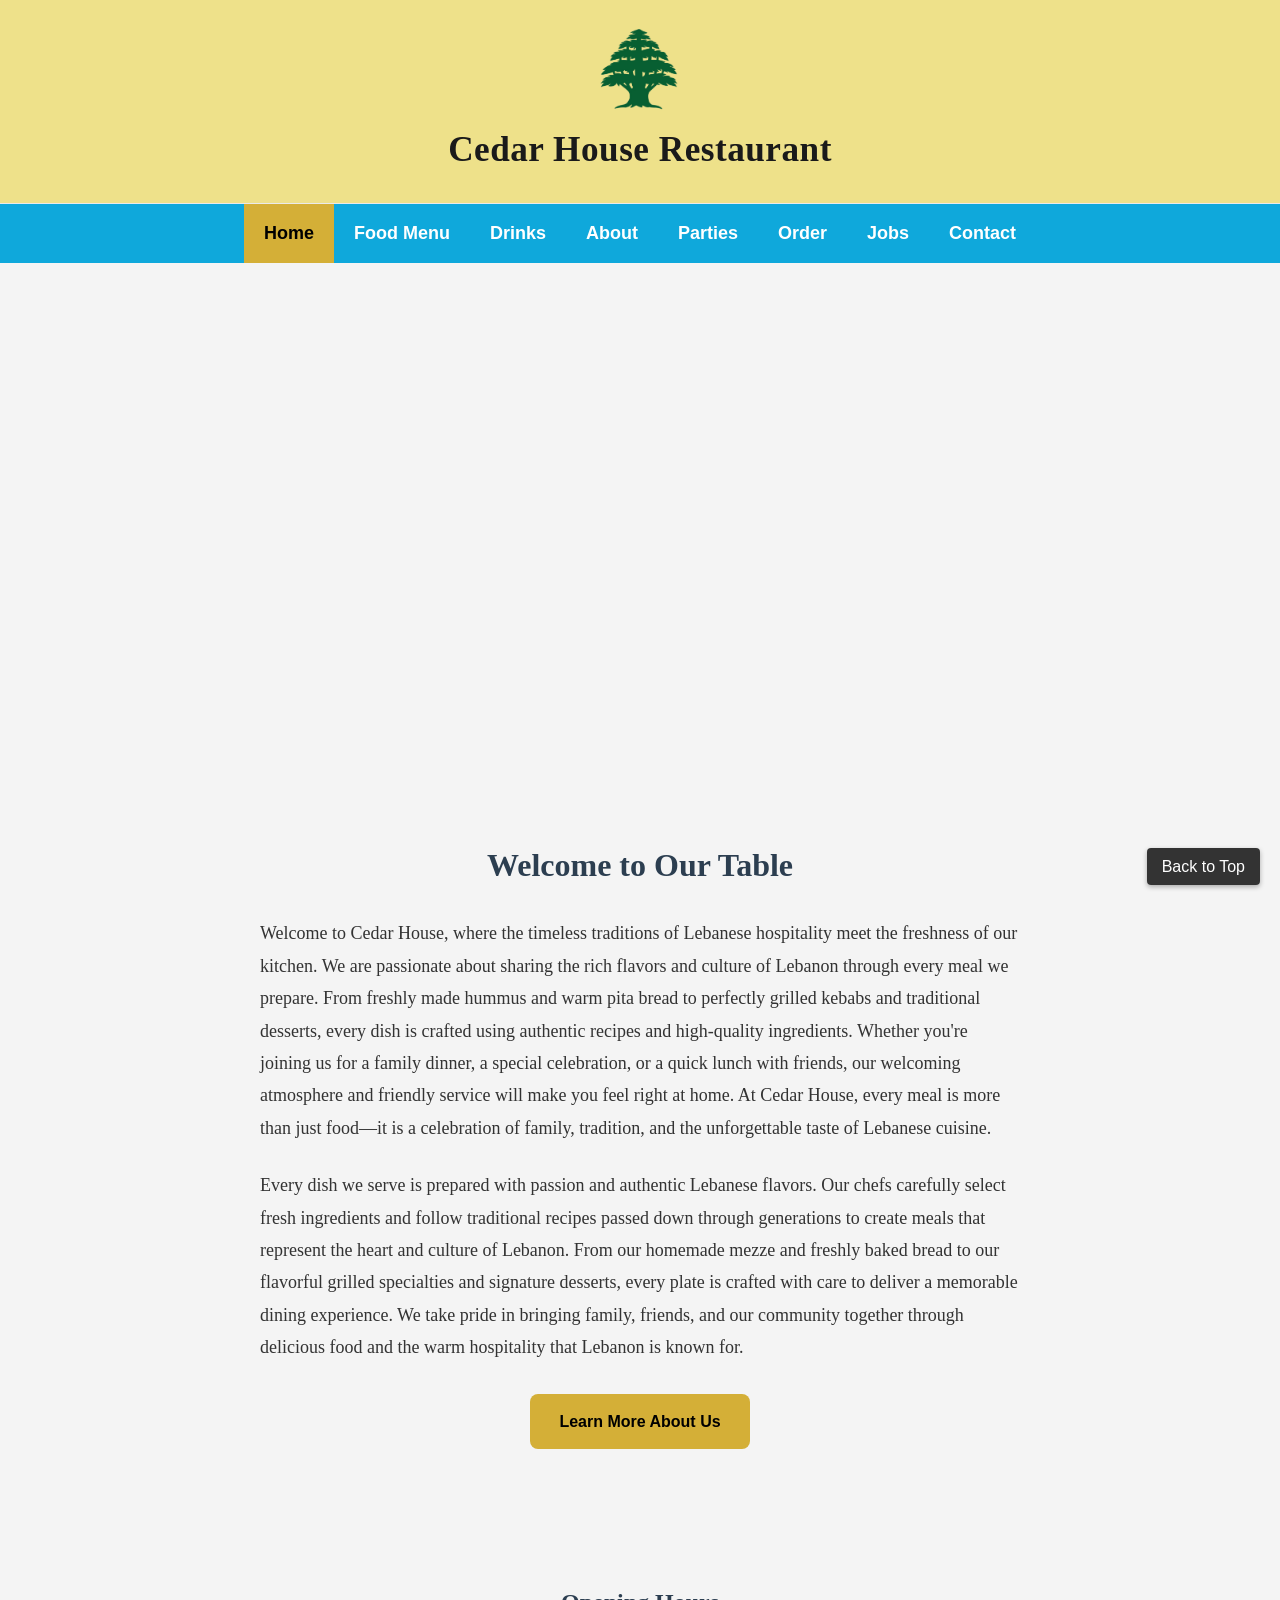
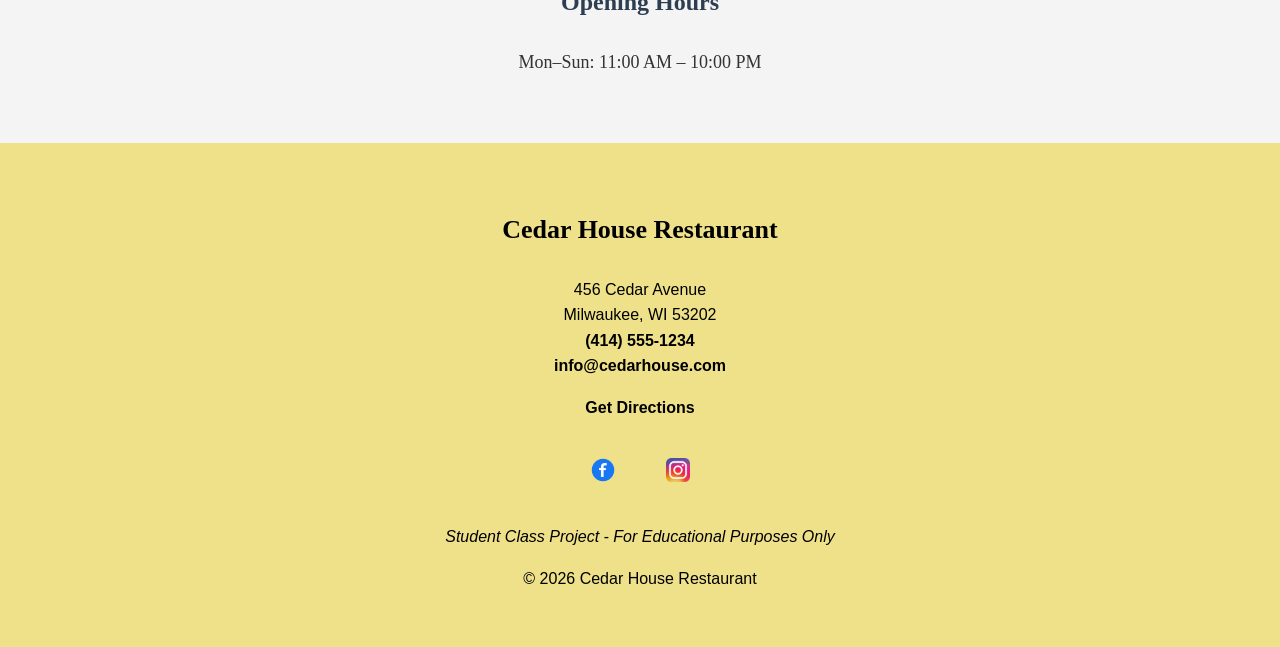
<file: index.html>
<!DOCTYPE html>
<html lang="en">
<head>
    <meta charset="UTF-8">
    <meta name="viewport" content="width=device-width, initial-scale=1.0">
    <meta name="description" content="Cedar House Restaurant authentic Lebanese cuisine in Milwaukee.">
    <meta name="keywords" content="Lebanese food, Cedar House Restaurant, Mediterranean cuisine">
    <title>Cedar House Restaurant</title>
    <link rel="stylesheet" href="main.css">
    <link rel="shortcut icon" href="image/favicon.png">
</head>
<body id="top">
<p class="back-top">
    <a href="#top">Back to Top</a>
</p>
<header>
    <img src="image/favicon.png" alt="Cedar Tree Logo" class="logo">
    <h1>Cedar House Restaurant</h1>
</header>
<nav>
    <ul>
        <li><a href="index.html" class="active">Home</a></li>
        <li><a href="menu.html">Food Menu</a></li>
        <li><a href="drinks.html">Drinks</a></li>
        <li><a href="about.html">About</a></li>
        <li><a href="parties.html">Parties</a></li>
        <li><a href="order.html">Order</a></li>
        <li><a href="jobs.html">Jobs</a></li>
        <li><a href="contact.html">Contact</a></li>
    </ul>
</nav>

<!-- Slideshow -->
<div class="slider">
    <img src="image/restaurantfavicon.jpg" alt="Restaurant">
    <img src="image/restaurant1favicon.jpg" alt="Dining Area">
    <img src="image/restaurant2favicon.jpg" alt="Restaurant Interior">
    <img src="image/foodfavicon.jpg" alt="Lebanese Food">
</div>

<main>
    <section>
        <h2>Welcome to Our Table</h2>
        <p class="welcome-text">
            Welcome to Cedar House, where the timeless traditions of Lebanese
            hospitality meet the freshness of our kitchen. We are passionate about
            sharing the rich flavors and culture of Lebanon through every meal we
            prepare. From freshly made hummus and warm pita bread to perfectly grilled
            kebabs and traditional desserts, every dish is crafted using authentic
            recipes and high-quality ingredients. Whether you're joining us for a family
            dinner, a special celebration, or a quick lunch with friends, our welcoming
            atmosphere and friendly service will make you feel right at home. At Cedar
            House, every meal is more than just food—it is a celebration of family,
            tradition, and the unforgettable taste of Lebanese cuisine.
        </p>
        <p class="welcome-text">
            Every dish we serve is prepared with passion and authentic Lebanese flavors.
            Our chefs carefully select fresh ingredients and follow traditional recipes
            passed down through generations to create meals that represent the heart and
            culture of Lebanon. From our homemade mezze and freshly baked bread to our
            flavorful grilled specialties and signature desserts, every plate is crafted
            with care to deliver a memorable dining experience. We take pride in bringing
            family, friends, and our community together through delicious food and the
            warm hospitality that Lebanon is known for.
        </p>
        <a href="about.html" class="button">
            Learn More About Us
        </a>
    </section>
    
    <section class="hours">
        <h3>Opening Hours</h3>
        <p>Mon–Sun: 11:00 AM – 10:00 PM</p>
    </section>
</main>

<footer>
    <h3>Cedar House Restaurant</h3>
    <p>
        456 Cedar Avenue<br>
        Milwaukee, WI 53202<br>
        <a href="tel:4145551234">(414) 555-1234</a><br>
        <a href="mailto:info@cedarhouse.com">info@cedarhouse.com</a>
    </p>
    <p>
        <a href="https://www.google.com/maps" target="_blank" rel="noopener">
            Get Directions
        </a>
    </p>
    <div class="social">
        <a href="https://www.facebook.com/cedarhouses/photos/2724329147692986/" target="_blank" rel="noopener">
            <img src="image/facebook.webp" alt="Cedar House Facebook">
        </a>
        <a href="https://www.instagram.com/thecedarshouse/?hl=en" target="_blank" rel="noopener">
            <img src="image/instagram.webp" alt="Cedar House Instagram">
        </a>
    </div>
    <!-- Class Project Footer Note -->
    <p class="project-note">
        <em>Student Class Project - For Educational Purposes Only</em>
    </p>
    <p>© 2026 Cedar House Restaurant</p>
</footer>
</body>
</html>
</file>
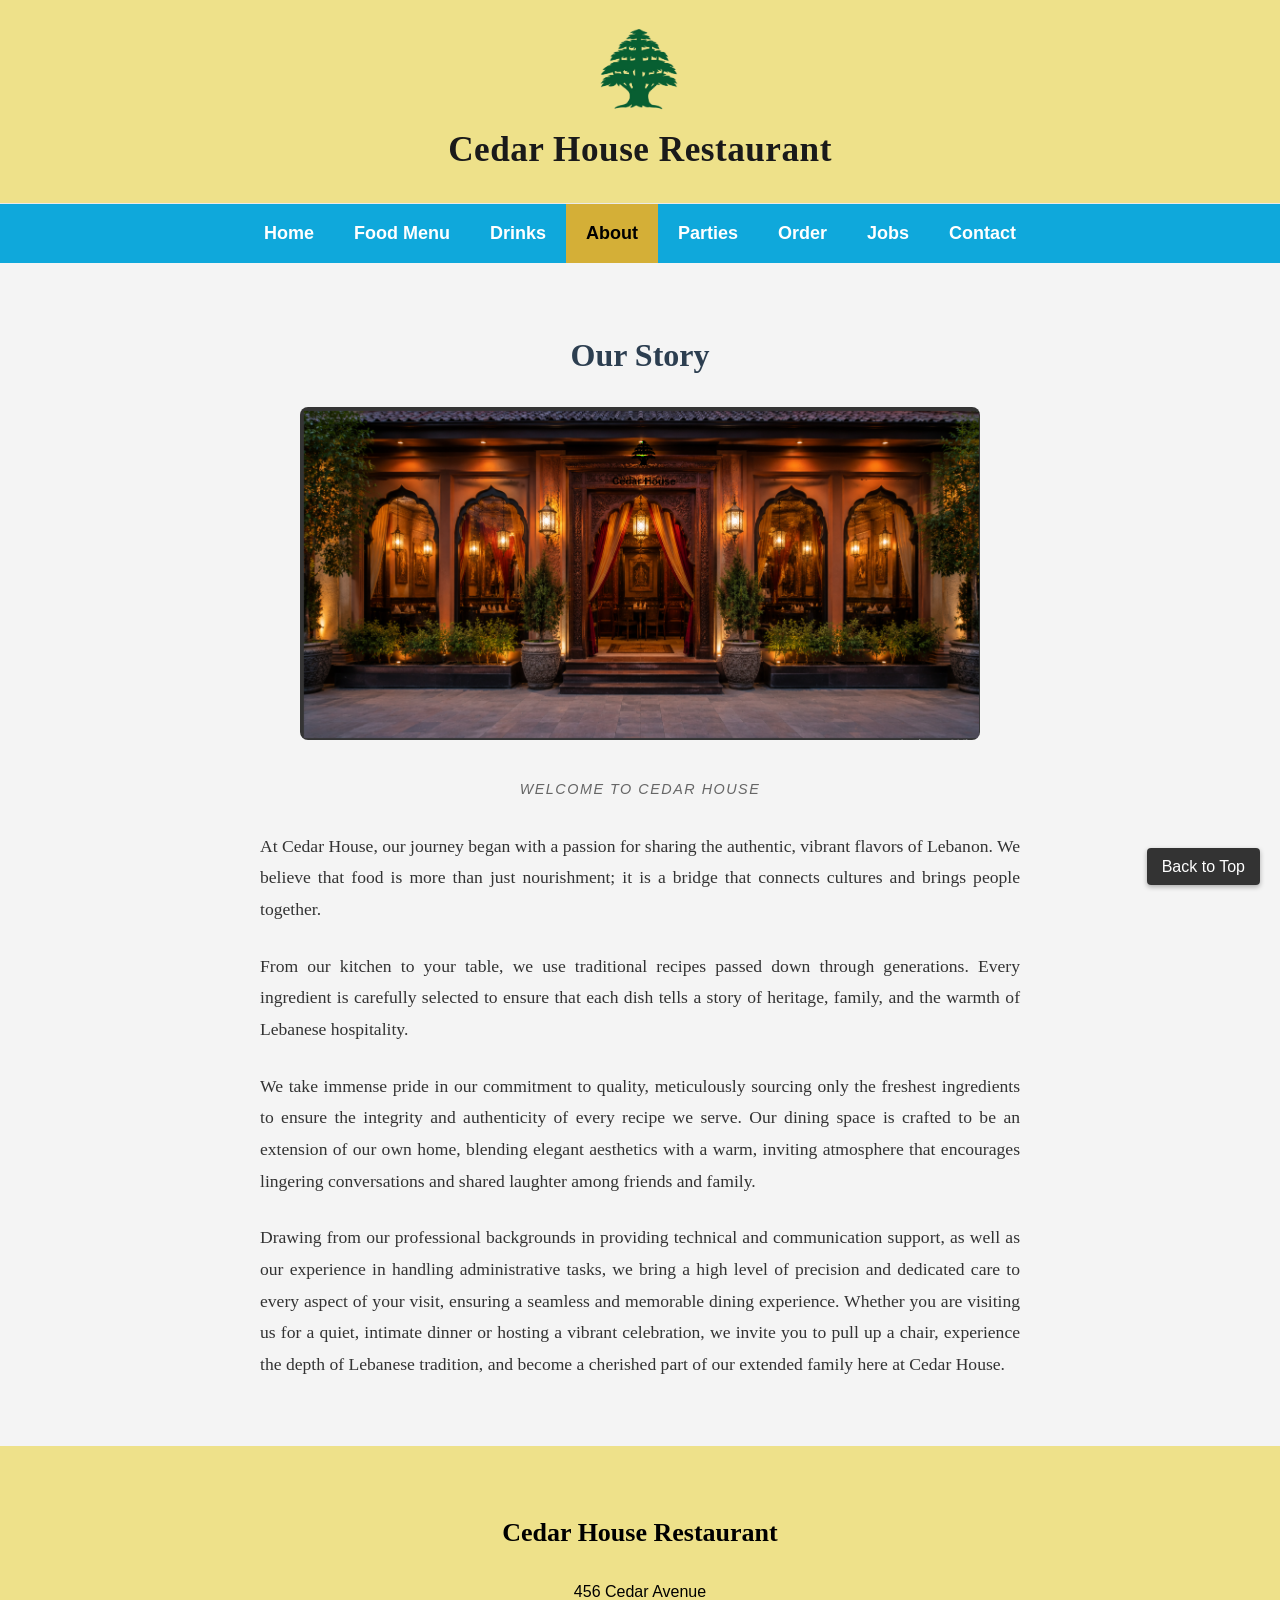
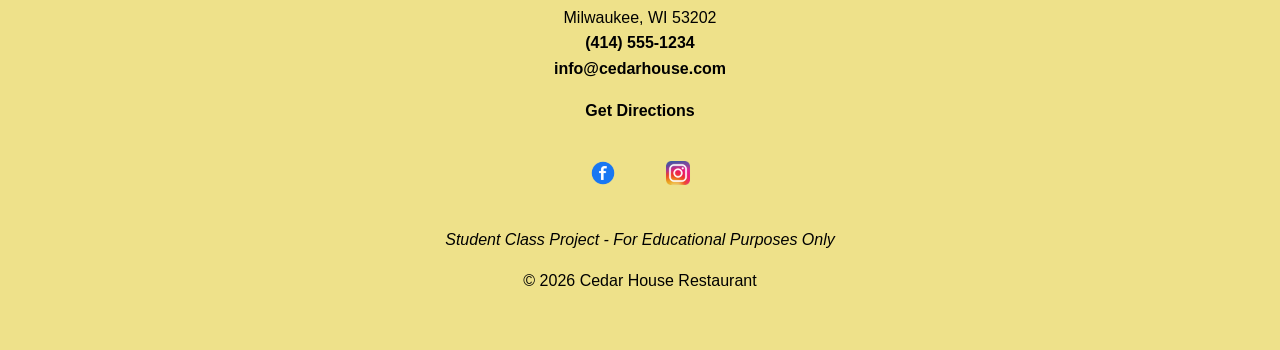
<file: about.html>
<!DOCTYPE html>
<html lang="en">
<head>
    <meta charset="UTF-8">
    <meta name="viewport" content="width=device-width, initial-scale=1.0">
    <meta name="description" content="Cedar House Restaurant authentic Lebanese cuisine in Milwaukee.">
    <meta name="keywords" content="Lebanese food, Cedar House Restaurant, Mediterranean cuisine">
    <title>Cedar House Restaurant - About Us</title>
    <link rel="stylesheet" href="main.css">
    <link rel="shortcut icon" href="image/favicon.png">
</head>
<body id="top">
<p class="back-top">
    <a href="#top">Back to Top</a>
</p>
<header>
    <img src="image/favicon.png" alt="Cedar Tree Logo" class="logo">
    <h1>Cedar House Restaurant</h1>
</header>
<nav>
    <ul>
        <li><a href="index.html">Home</a></li>
        <li><a href="menu.html">Food Menu</a></li>
        <li><a href="drinks.html">Drinks</a></li>
        <li><a href="about.html" class="active">About</a></li>
        <li><a href="parties.html">Parties</a></li>
        <li><a href="order.html">Order</a></li>
        <li><a href="jobs.html">Jobs</a></li>
        <li><a href="contact.html">Contact</a></li>
    </ul>
</nav>

<main>
    <section>
        <h2>Our Story</h2>
        
        <figure>
            <img src="image/favicon1.png" alt="The elegant exterior of Cedar House at dusk" style="width:100%; max-height:400px; object-fit:cover; border-radius:8px; margin-bottom:20px;">
            <figcaption style="font-style:italic; color:#666; text-align:center;">
                Welcome to Cedar House
            </figcaption>
        </figure>

        <p>
            At Cedar House, our journey began with a passion for sharing the authentic, 
            vibrant flavors of Lebanon. We believe that food is more than just nourishment; 
            it is a bridge that connects cultures and brings people together.
        </p>
        <p>
            From our kitchen to your table, we use traditional recipes passed down through 
            generations. Every ingredient is carefully selected to ensure that each dish 
            tells a story of heritage, family, and the warmth of Lebanese hospitality.
        </p>
        <p>
            We take immense pride in our commitment to quality, meticulously sourcing only 
            the freshest ingredients to ensure the integrity and authenticity of every recipe 
            we serve. Our dining space is crafted to be an extension of 
            our own home, blending elegant aesthetics with a warm, inviting atmosphere that 
            encourages lingering conversations and shared laughter among friends and family.
        </p>
        <p>
            Drawing from our professional backgrounds in providing technical and communication 
            support, as well as our experience in handling administrative tasks, we bring a 
            high level of precision and dedicated care to every aspect of your visit, ensuring 
            a seamless and memorable dining experience. Whether you are 
            visiting us for a quiet, intimate dinner or hosting a vibrant celebration, we 
            invite you to pull up a chair, experience the depth of Lebanese tradition, and 
            become a cherished part of our extended family here at Cedar House.
        </p>
    </section>
</main>

<footer>
    <h3>Cedar House Restaurant</h3>
    <p>
        456 Cedar Avenue<br>
        Milwaukee, WI 53202<br>
        <a href="tel:4145551234">(414) 555-1234</a><br>
        <a href="mailto:info@cedarhouse.com">info@cedarhouse.com</a>
    </p>
    <p>
        <a href="https://www.google.com/maps" target="_blank" rel="noopener">
            Get Directions
        </a>
    </p>
    <div class="social">
        <a href="https://www.facebook.com/cedarhouses/photos/2724329147692986/" target="_blank" rel="noopener">
            <img src="image/facebook.webp" alt="Cedar House Facebook">
        </a>
        <a href="https://www.instagram.com/thecedarshouse/?hl=en" target="_blank" rel="noopener">
            <img src="image/instagram.webp" alt="Cedar House Instagram">
        </a>
    </div>
    <!-- Class Project Footer Note -->
    <p class="project-note">
        <em>Student Class Project - For Educational Purposes Only</em>
    </p>
    <p>© 2026 Cedar House Restaurant</p>
</footer>
</body>
</html>
</file>
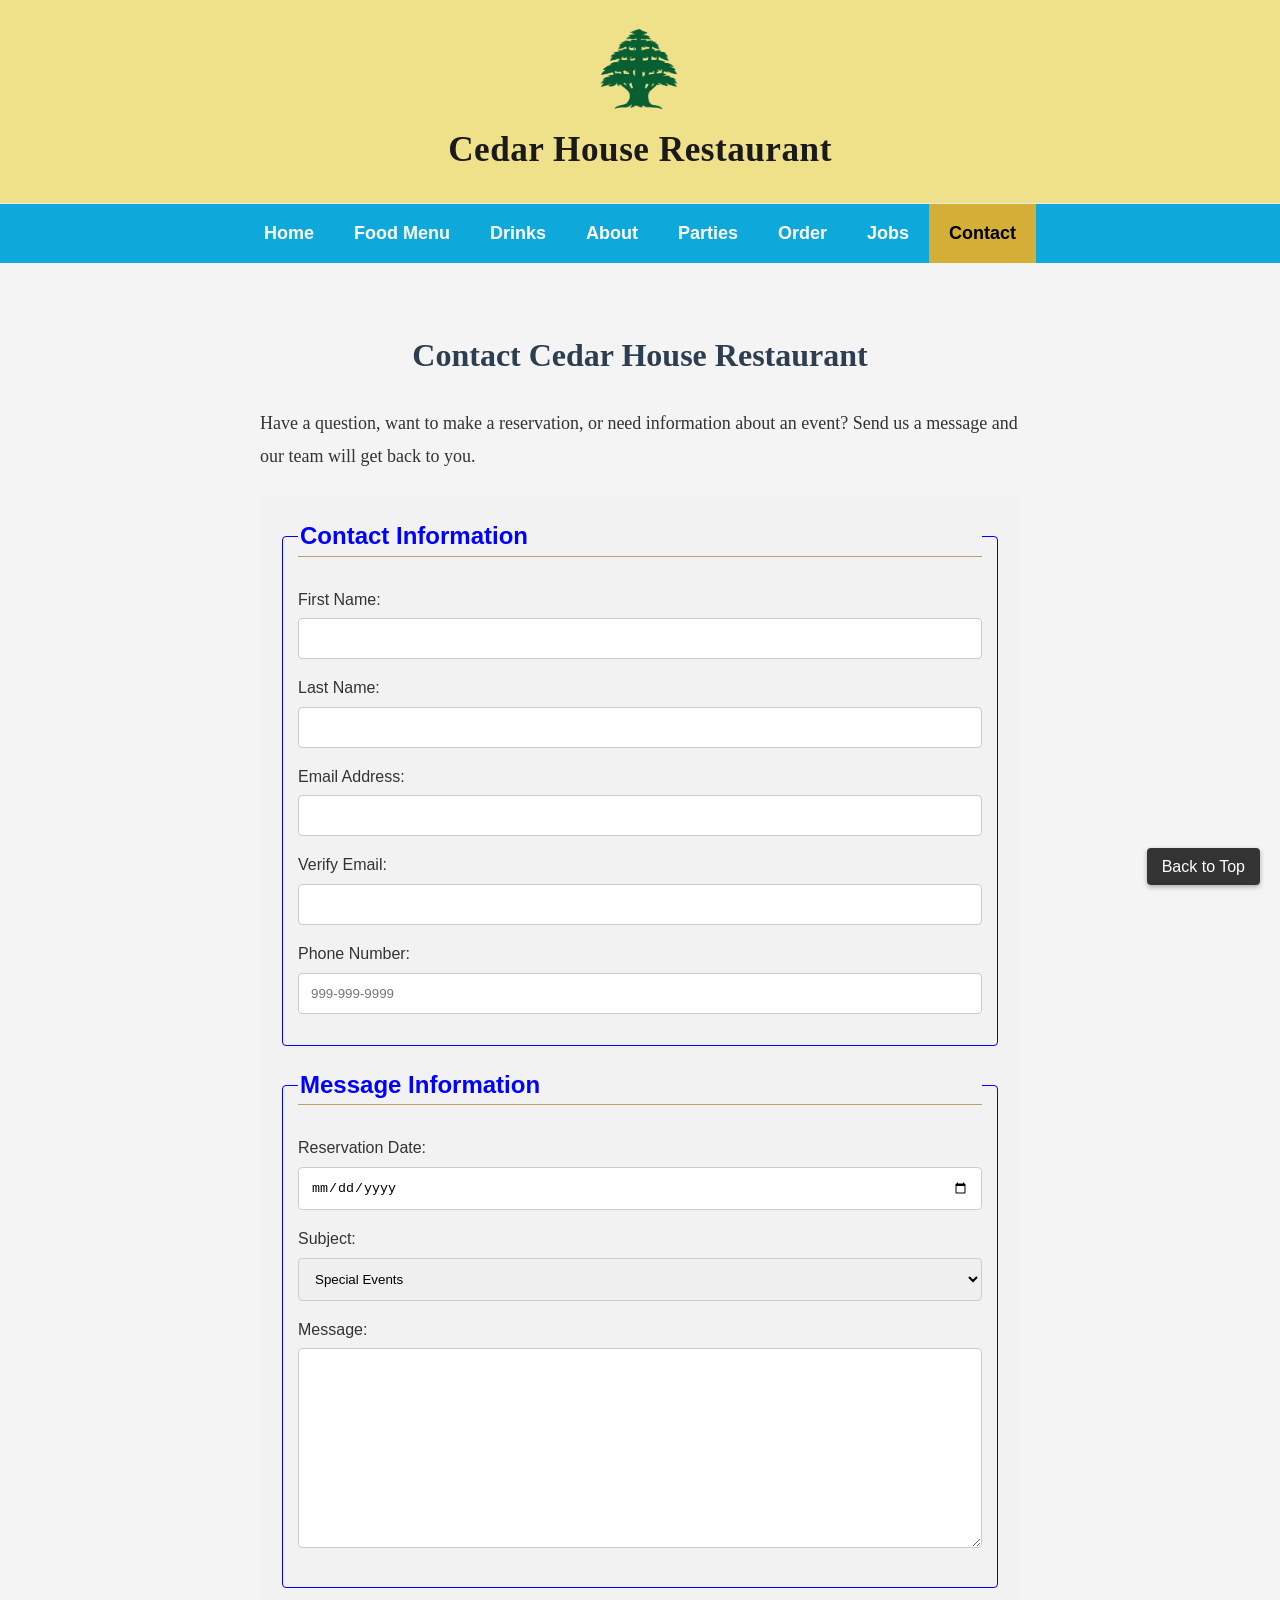
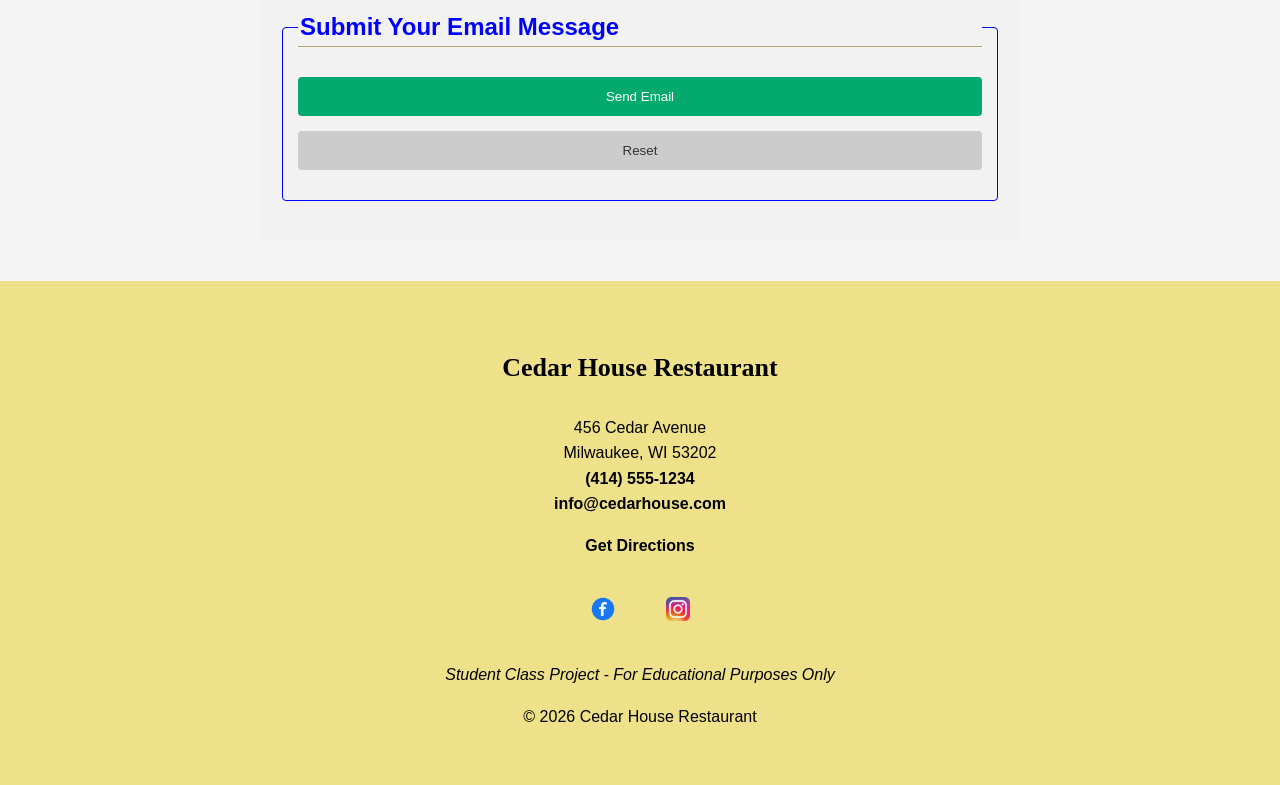
<file: contact.html>
<!DOCTYPE html>
<html lang="en">
<head>
    <meta charset="UTF-8">
    <meta name="viewport" content="width=device-width, initial-scale=1.0">
    <meta name="description" content="Cedar House Restaurant authentic Lebanese cuisine in Milwaukee.">
    <meta name="keywords" content="Lebanese food, Cedar House Restaurant, Mediterranean cuisine">
    <title>Cedar House Restaurant - Contact Us</title>
    <link rel="stylesheet" href="main.css">
    <link rel="shortcut icon" href="image/favicon.png">
</head>
<body id="top">
<p class="back-top">
    <a href="#top">Back to Top</a>
</p>
<header>
    <img src="image/favicon.png" alt="Cedar Tree Logo" class="logo">
    <h1>Cedar House Restaurant</h1>
</header>
<nav>
    <ul>
        <li><a href="index.html">Home</a></li>
        <li><a href="menu.html">Food Menu</a></li>
        <li><a href="drinks.html">Drinks</a></li>
        <li><a href="about.html">About</a></li>
        <li><a href="parties.html">Parties</a></li>
        <li><a href="order.html">Order</a></li>
        <li><a href="jobs.html">Jobs</a></li>
        <li><a href="contact.html" class="active">Contact</a></li>
    </ul>
</nav>

<main>
    <section>
        <h2>Contact Cedar House Restaurant</h2>

        <p class="welcome-text">
            Have a question, want to make a reservation, or need information about an event?
            Send us a message and our team will get back to you.
        </p>

        <div class="container">
            <form action="process.php" method="POST">
                
                <fieldset>
                    <legend>Contact Information</legend>

                    <label for="fname">First Name:</label>
                    <input type="text" id="fname" name="firstname" required>

                    <label for="lname">Last Name:</label>
                    <input type="text" id="lname" name="lastname" required>

                    <label for="email">Email Address:</label>
                    <input type="email" id="email" name="email" required>

                    <label for="verify-email">Verify Email:</label>
                    <input type="email" id="verify-email" name="verify_email" required>

                    <label for="phone">Phone Number:</label>
                    <input type="tel" id="phone" name="phone" placeholder="999-999-9999">
                </fieldset>

                <fieldset>
                    <legend>Message Information</legend>

                    <label for="reservation-date">Reservation Date:</label>
                    <input type="date" id="reservation-date" name="reservation_date">

                    <label for="subject">Subject:</label>
                    <select id="subject" name="subject">
                        <option value="special-events">Special Events</option>
                        <option value="reservation">Reservation</option>
                        <option value="general">General Inquiry</option>
                    </select>

                    <label for="message">Message:</label>
                    <textarea id="message" name="message" style="height:200px" required></textarea>
                </fieldset>

                <fieldset>
                    <legend>Submit Your Email Message</legend>
                    <input type="submit" value="Send Email">
                    <input type="reset" value="Reset">
                </fieldset>

            </form>
        </div>
    </section>
</main>

<footer>
    <h3>Cedar House Restaurant</h3>
    <p>
        456 Cedar Avenue<br>
        Milwaukee, WI 53202<br>
        <a href="tel:4145551234">(414) 555-1234</a><br>
        <a href="mailto:info@cedarhouse.com">info@cedarhouse.com</a>
    </p>
    <p>
        <a href="https://www.google.com/maps" target="_blank" rel="noopener">Get Directions</a>
    </p>
    <div class="social">
        <a href="https://www.facebook.com/cedarhouses/photos/2724329147692986/" target="_blank" rel="noopener">
            <img src="image/facebook.webp" alt="Cedar House Facebook">
        </a>
        <a href="https://www.instagram.com/thecedarshouse/?hl=en" target="_blank" rel="noopener">
            <img src="image/instagram.webp" alt="Cedar House Instagram">
        </a>
    </div>
    <!-- Class Project Footer Note -->
    <p class="project-note">
        <em>Student Class Project - For Educational Purposes Only</em>
    </p>
    <p>© 2026 Cedar House Restaurant</p>
</footer>
</body>
</html>
</file>
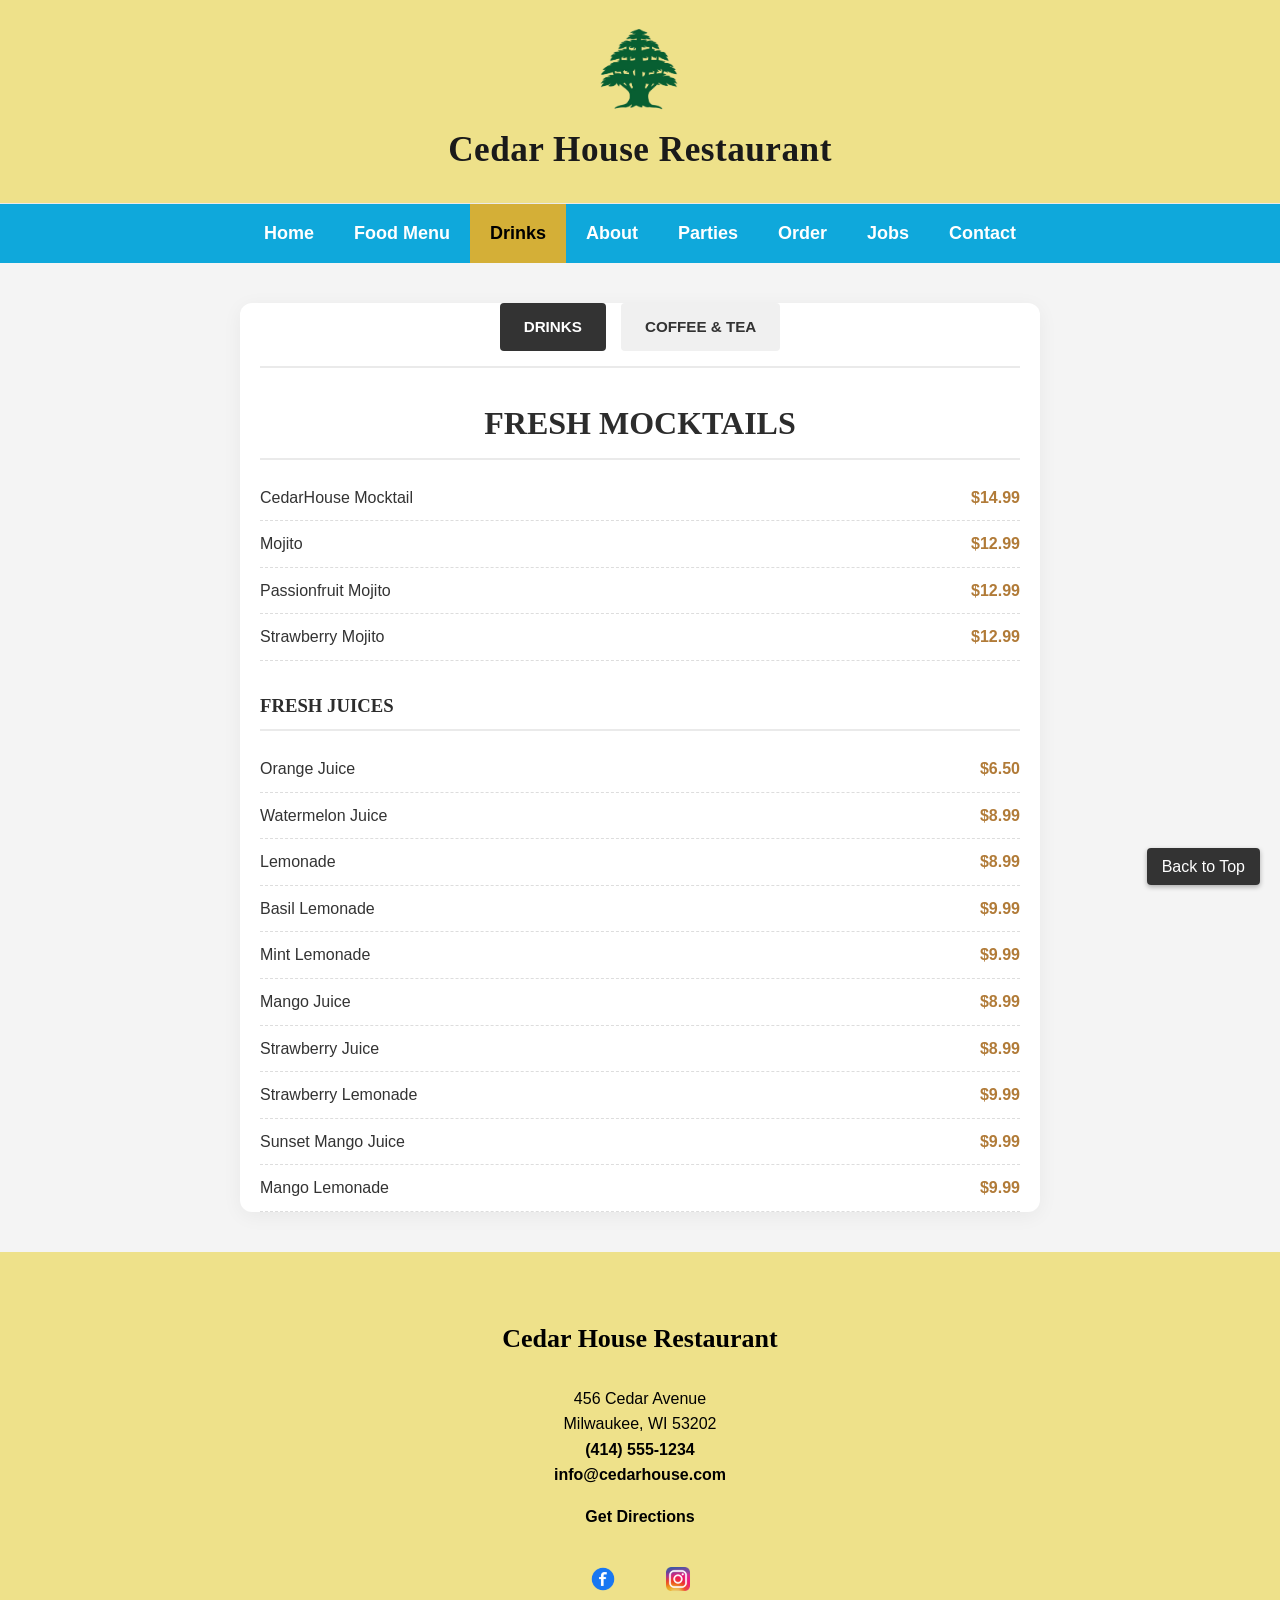
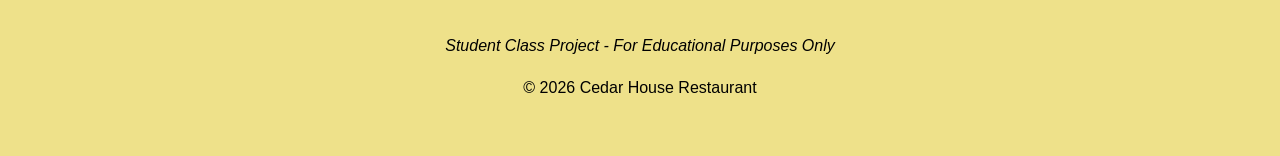
<file: drinks.html>
<!DOCTYPE html>
<html lang="en">
<head>
    <meta charset="UTF-8">
    <meta name="viewport" content="width=device-width, initial-scale=1.0">
    <meta name="description" content="Cedar House Restaurant authentic Lebanese cuisine in Milwaukee.">
    <meta name="keywords" content="Lebanese food, Cedar House Restaurant, Mediterranean cuisine">
    <title>Cedar House Restaurant - Drinks Menu</title>
    <link rel="stylesheet" href="main.css">
    <link rel="shortcut icon" href="image/favicon.png">
</head>
<body id="top">
<p class="back-top">
    <a href="#top">Back to Top</a>
</p>
<header>
    <img src="image/favicon.png" alt="Cedar Tree Logo" class="logo">
    <h1>Cedar House Restaurant</h1>
</header>
<nav>
    <ul>
        <li><a href="index.html">Home</a></li>
        <li><a href="menu.html">Food Menu</a></li>
        <li><a href="drinks.html" class="active">Drinks</a></li>
        <li><a href="about.html">About</a></li>
        <li><a href="parties.html">Parties</a></li>
        <li><a href="order.html">Order</a></li>
        <li><a href="jobs.html">Jobs</a></li>
        <li><a href="contact.html">Contact</a></li>
    </ul>
</nav>

<main>
    <div class="menu-container">
        <input type="radio" name="tabs" id="tab1" class="tab-input" checked>
        <input type="radio" name="tabs" id="tab2" class="tab-input">

        <div class="tab-labels">
            <label for="tab1">DRINKS</label>
            <label for="tab2">COFFEE & TEA</label>
        </div>

        <div id="drinks-content" class="content">
            <h2>FRESH MOCKTAILS</h2>
            <div class="item"><p>CedarHouse Mocktail</p><p>$14.99</p></div>
            <div class="item"><p>Mojito</p><p>$12.99</p></div>
            <div class="item"><p>Passionfruit Mojito</p><p>$12.99</p></div>
            <div class="item"><p>Strawberry Mojito</p><p>$12.99</p></div>
            <h3>FRESH JUICES</h3>
            <div class="item"><p>Orange Juice</p><p>$6.50</p></div>
            <div class="item"><p>Watermelon Juice</p><p>$8.99</p></div>
            <div class="item"><p>Lemonade</p><p>$8.99</p></div>
            <div class="item"><p>Basil Lemonade</p><p>$9.99</p></div>
            <div class="item"><p>Mint Lemonade</p><p>$9.99</p></div>
            <div class="item"><p>Mango Juice</p><p>$8.99</p></div>
            <div class="item"><p>Strawberry Juice</p><p>$8.99</p></div>
            <div class="item"><p>Strawberry Lemonade</p><p>$9.99</p></div>
            <div class="item"><p>Sunset Mango Juice</p><p>$9.99</p></div>
            <div class="item"><p>Mango Lemonade</p><p>$9.99</p></div>
        </div>

        <div id="coffee-content" class="content">
            <h3>COFFEE & TEA</h3>
            <div class="item"><p>Tea (Green or Red)</p><p>$3.29</p></div>
            <div class="item"><p>American Coffee</p><p>$1.99</p></div>
            <div class="item"><p>Turkish Coffee</p><p>$3.29</p></div>
            <div class="item"><p>Double Turkish Coffee</p><p>$4.29</p></div>
            <div class="item"><p>Cappuccino</p><p>$3.99</p></div>
            <div class="item"><p>Espresso</p><p>$2.99</p></div>
        </div>
    </div>
</main>

<footer>
    <h3>Cedar House Restaurant</h3>
    <p>
        456 Cedar Avenue<br>
        Milwaukee, WI 53202<br>
        <a href="tel:4145551234">(414) 555-1234</a><br>
        <a href="mailto:info@cedarhouse.com">info@cedarhouse.com</a>
    </p>
    <p>
        <a href="https://www.google.com/maps" target="_blank" rel="noopener">
            Get Directions
        </a>
    </p>
    <div class="social">
        <a href="https://www.facebook.com/cedarhouses/photos/2724329147692986/" target="_blank" rel="noopener">
            <img src="image/facebook.webp" alt="Cedar House Facebook">
        </a>
        <a href="https://www.instagram.com/thecedarshouse/?hl=en" target="_blank" rel="noopener">
            <img src="image/instagram.webp" alt="Cedar House Instagram">
        </a>
    </div>
    <!-- Class Project Footer Note -->
    <p class="project-note">
        <em>Student Class Project - For Educational Purposes Only</em>
    </p>
    <p>© 2026 Cedar House Restaurant</p>
</footer>
</body>
</html>
</file>
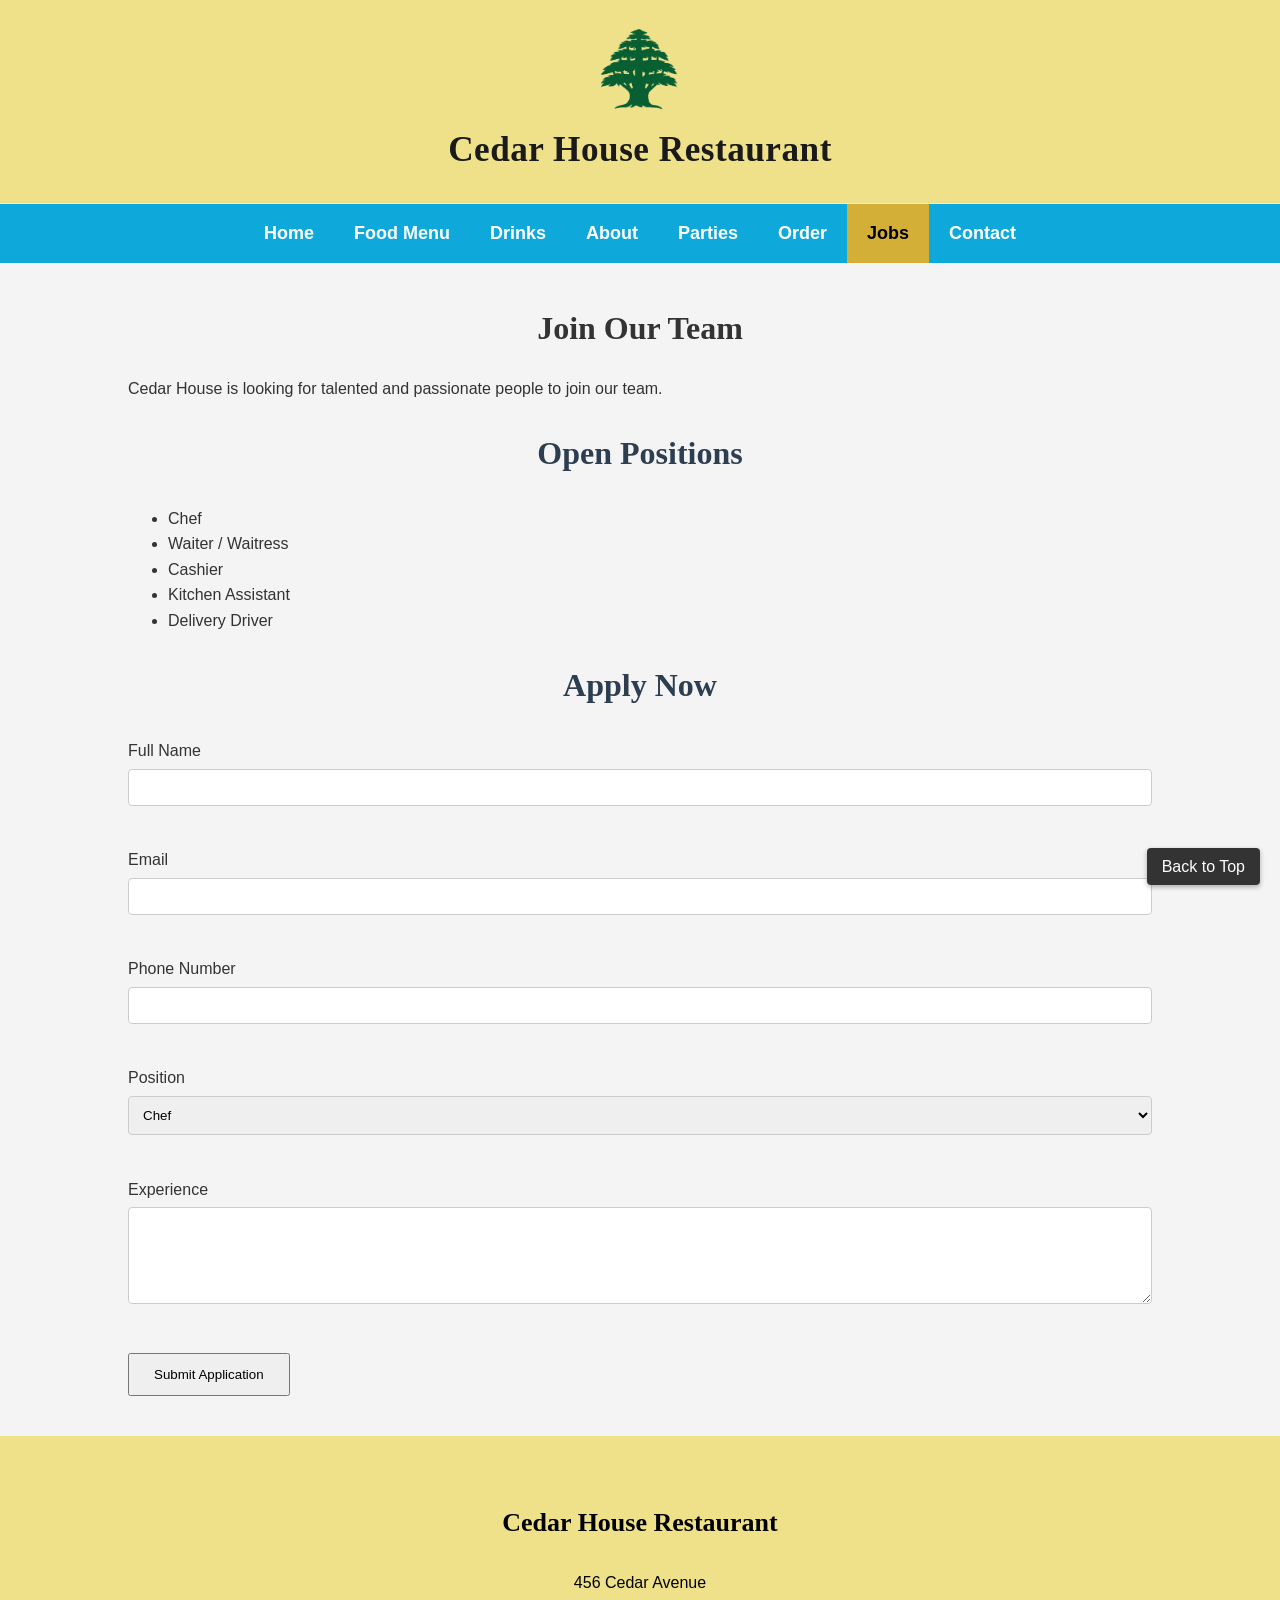
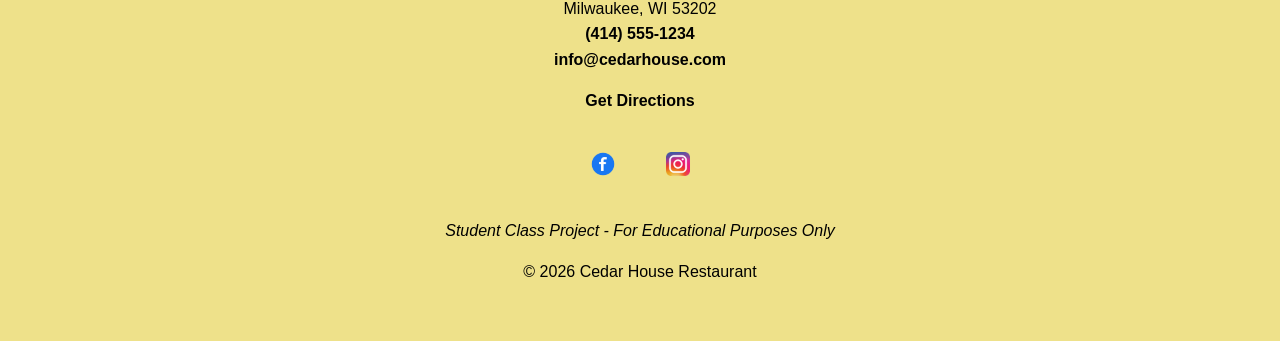
<file: jobs.html>
<!DOCTYPE html>
<html lang="en">
<head>
    <meta charset="UTF-8">
    <meta name="viewport" content="width=device-width, initial-scale=1.0">
    <meta name="description" content="Cedar House Restaurant authentic Lebanese cuisine in Milwaukee.">
    <meta name="keywords" content="Lebanese food, Cedar House Restaurant, Mediterranean cuisine">
    <title>Cedar House Restaurant - Careers & Jobs</title>
    <link rel="stylesheet" href="main.css">
    <link rel="shortcut icon" href="image/favicon.png">
</head>
<body id="top">
<p class="back-top">
    <a href="#top">Back to Top</a>
</p>
<header>
    <img src="image/favicon.png" alt="Cedar Tree Logo" class="logo">
    <h1>Cedar House Restaurant</h1>
</header>
<nav>
    <ul>
        <li><a href="index.html">Home</a></li>
        <li><a href="menu.html">Food Menu</a></li>
        <li><a href="drinks.html">Drinks</a></li>
        <li><a href="about.html">About</a></li>
        <li><a href="parties.html">Parties</a></li>
        <li><a href="order.html">Order</a></li>
        <li><a href="jobs.html" class="active">Jobs</a></li>
        <li><a href="contact.html">Contact</a></li>
    </ul>
</nav>

<main class="jobs-page">

    <h1>Join Our Team</h1>

    <p>
        Cedar House is looking for talented and passionate people to join our team.
    </p>

    <h2>Open Positions</h2>

    <ul>
        <li>Chef</li>
        <li>Waiter / Waitress</li>
        <li>Cashier</li>
        <li>Kitchen Assistant</li>
        <li>Delivery Driver</li>
    </ul>

    <h2>Apply Now</h2>

    <form action="https://formspree.io/f/your-form-id" method="POST">
        <label for="name">Full Name</label><br>
        <input type="text" id="name" name="name" required><br><br>

        <label for="email">Email</label><br>
        <input type="email" id="email" name="email" required><br><br>

        <label for="phone">Phone Number</label><br>
        <input type="tel" id="phone" name="phone" required><br><br>

        <label for="position">Position</label><br>
        <select id="position" name="position">
            <option>Chef</option>
            <option>Waiter / Waitress</option>
            <option>Cashier</option>
            <option>Kitchen Assistant</option>
            <option>Delivery Driver</option>
        </select><br><br>

        <label for="message">Experience</label><br>
        <textarea id="message" name="message" rows="5"></textarea><br><br>

        <button type="submit">Submit Application</button>
    </form>

</main>

<footer>
    <h3>Cedar House Restaurant</h3>
    <p>
        456 Cedar Avenue<br>
        Milwaukee, WI 53202<br>
        <a href="tel:4145551234">(414) 555-1234</a><br>
        <a href="mailto:info@cedarhouse.com">info@cedarhouse.com</a>
    </p>
    <p>
        <a href="https://www.google.com/maps" target="_blank" rel="noopener">Get Directions</a>
    </p>
    <div class="social">
        <a href="https://www.facebook.com/cedarhouses/photos/2724329147692986/" target="_blank" rel="noopener">
            <img src="image/facebook.webp" alt="Cedar House Facebook">
        </a>
        <a href="https://www.instagram.com/thecedarshouse/?hl=en" target="_blank" rel="noopener">
            <img src="image/instagram.webp" alt="Cedar House Instagram">
        </a>
    </div>
    <!-- Class Project Footer Note -->
    <p class="project-note">
        <em>Student Class Project - For Educational Purposes Only</em>
    </p>
    <p>© 2026 Cedar House Restaurant</p>
</footer>
</body>
</html>
</file>
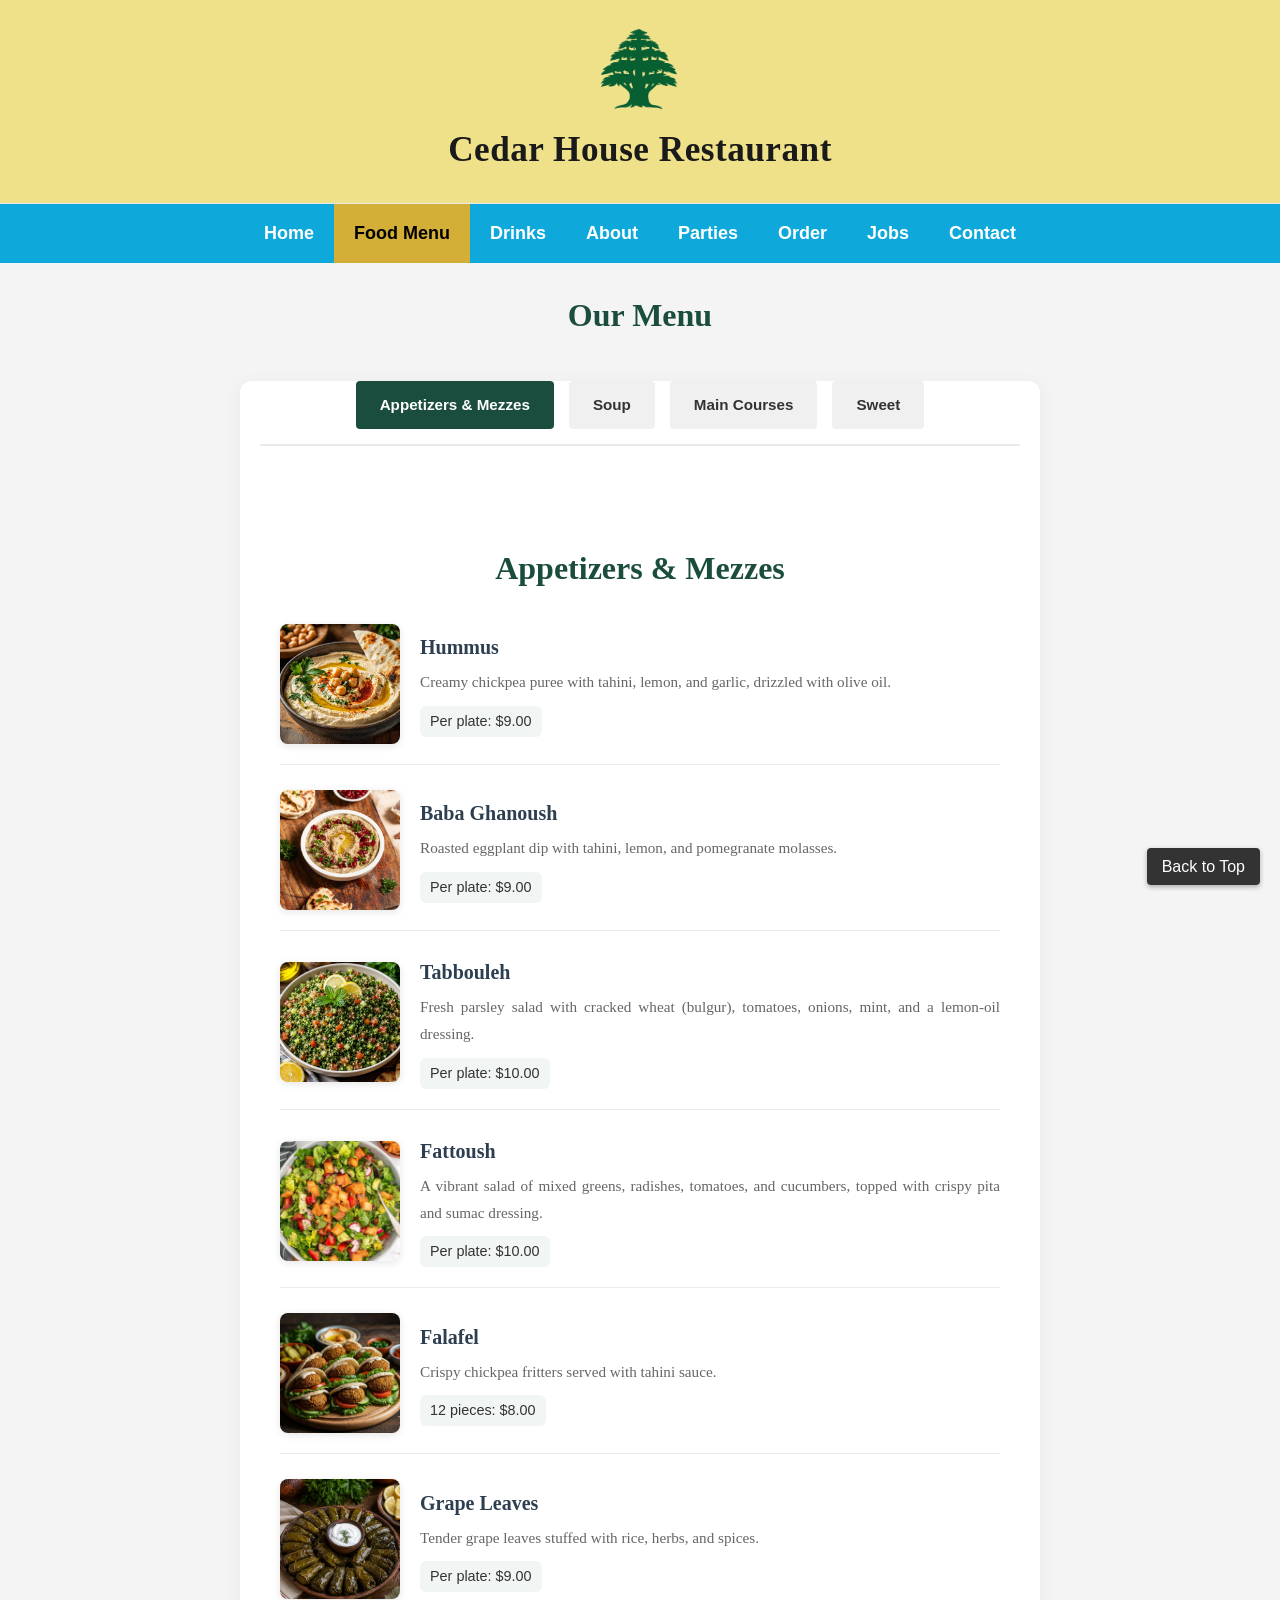
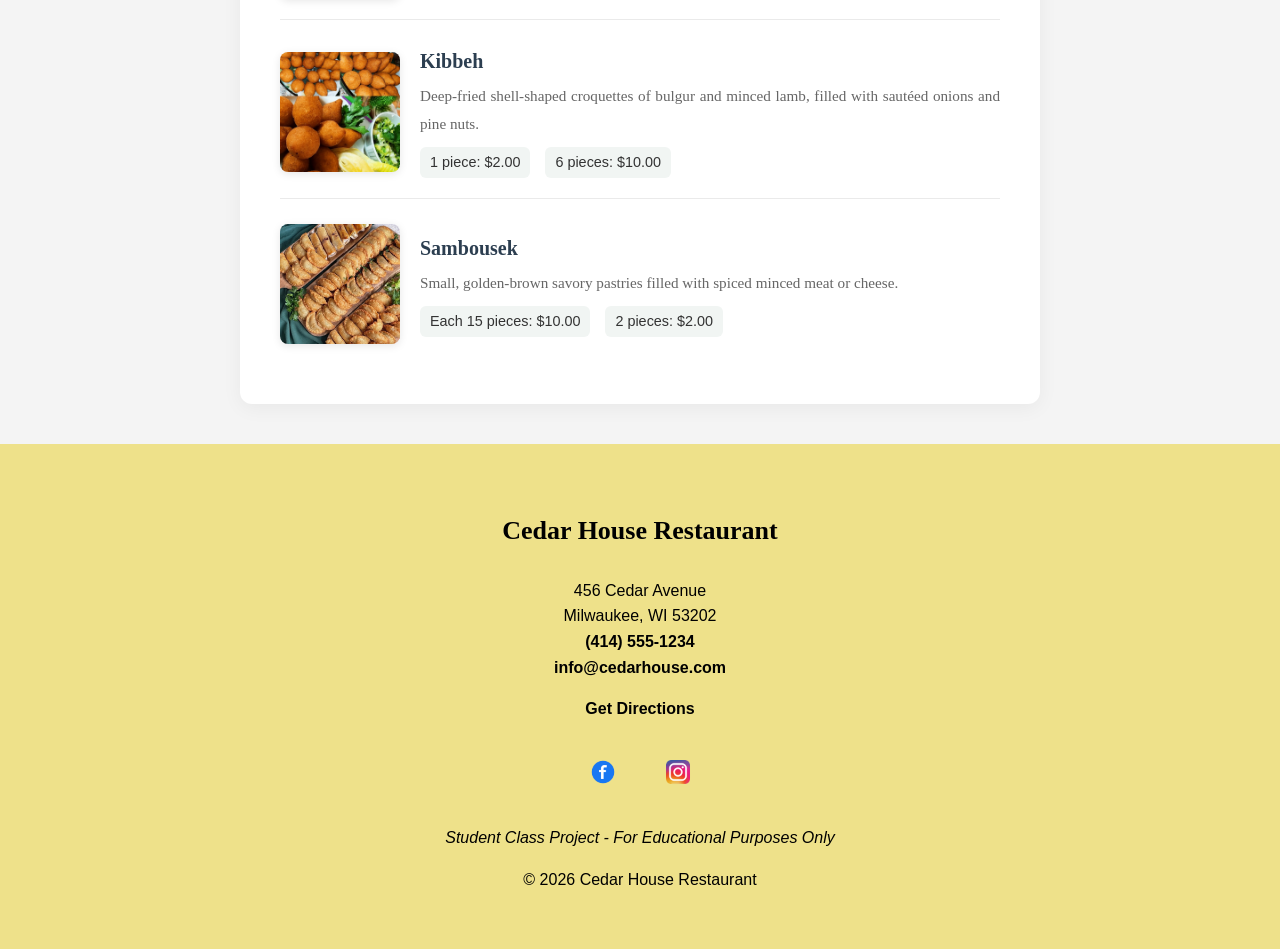
<file: menu.html>
<!DOCTYPE html>
<html lang="en">
<head>
    <meta charset="UTF-8">
    <meta name="viewport" content="width=device-width, initial-scale=1.0">
    <meta name="description" content="Cedar House Restaurant authentic Lebanese cuisine in Milwaukee.">
    <meta name="keywords" content="Lebanese food, Cedar House Restaurant, Mediterranean cuisine">
    <title>Cedar House Restaurant - Food Menu</title>
    <link rel="stylesheet" href="main.css">
    <link rel="shortcut icon" href="image/favicon.png">
</head>
<body id="top">
<p class="back-top">
    <a href="#top">Back to Top</a>
</p>
<header>
    <img src="image/favicon.png" alt="Cedar Tree Logo" class="logo">
    <h1>Cedar House Restaurant</h1>
</header>
<nav>
    <ul>
        <li><a href="index.html">Home</a></li>
        <li><a href="menu.html" class="active">Food Menu</a></li>
        <li><a href="drinks.html">Drinks</a></li>
        <li><a href="about.html">About</a></li>
        <li><a href="parties.html">Parties</a></li>
        <li><a href="order.html">Order</a></li>
        <li><a href="jobs.html">Jobs</a></li>
        <li><a href="contact.html">Contact</a></li>
    </ul>
</nav>

<main>
    <div class="menu-page-header">
        <h2>Our Menu</h2>
    </div>

    <div class="menu-container">
        <!-- Radio inputs -->
        <input type="radio" name="menu-tabs" id="food-tab1" class="tab-input" checked>
        <input type="radio" name="menu-tabs" id="food-tab2" class="tab-input">
        <input type="radio" name="menu-tabs" id="food-tab3" class="tab-input">
        <input type="radio" name="menu-tabs" id="food-tab4" class="tab-input">

        <!-- Tab clickable labels -->
        <div class="tab-labels">
            <label for="food-tab1">Appetizers & Mezzes</label>
            <label for="food-tab2">Soup</label>
            <label for="food-tab3">Main Courses</label>
            <label for="food-tab4">Sweet</label>
        </div>

        <!-- ================= APPETIZERS ================= -->
        <section id="appetizers" class="menu-section">
            <h2>Appetizers & Mezzes</h2>

            <div class="menu-list">
                <div class="menu-item">
                    <img src="image/Hummusfavicon.webp" alt="Hummus" width="150">
                    <div class="menu-details">
                        <h3>Hummus</h3>
                        <p>Creamy chickpea puree with tahini, lemon, and garlic, drizzled with olive oil.</p>
                        <ul class="price-options">
                            <li>Per plate: $9.00</li>
                        </ul>
                    </div>
                </div>

                <div class="menu-item">
                    <img src="image/Baba-Ghanoush-favicon.jpg" alt="Baba Ghanoush" width="150">
                    <div class="menu-details">
                        <h3>Baba Ghanoush</h3>
                        <p>Roasted eggplant dip with tahini, lemon, and pomegranate molasses.</p>
                        <ul class="price-options">
                            <li>Per plate: $9.00</li>
                        </ul>
                    </div>
                </div>

                <div class="menu-item">
                    <img src="image/Tabboulehfavicon.jpg" alt="Tabbouleh" width="150">
                    <div class="menu-details">
                        <h3>Tabbouleh</h3>
                        <p>Fresh parsley salad with cracked wheat (bulgur), tomatoes, onions, mint, and a lemon-oil dressing.</p>
                        <ul class="price-options">
                            <li>Per plate: $10.00</li>
                        </ul>
                    </div>
                </div>

                <div class="menu-item">
                    <img src="image/Fattoushfavicon.jpg" alt="Fattoush" width="150">
                    <div class="menu-details">
                        <h3>Fattoush</h3>
                        <p>A vibrant salad of mixed greens, radishes, tomatoes, and cucumbers, topped with crispy pita and sumac dressing.</p>
                        <ul class="price-options">
                            <li>Per plate: $10.00</li>
                        </ul>
                    </div>
                </div>

                <div class="menu-item">
                    <img src="image/Falafelfavicon.jpg" alt="Falafel" width="150">
                    <div class="menu-details">
                        <h3>Falafel</h3>
                        <p>Crispy chickpea fritters served with tahini sauce.</p>
                        <ul class="price-options">
                            <li>12 pieces: $8.00</li>
                        </ul>
                    </div>
                </div>

                <div class="menu-item">
                    <img src="image/Grape-Leaves-favicon.jpg" alt="Grape Leaves" width="150">
                    <div class="menu-details">
                        <h3>Grape Leaves</h3>
                        <p>Tender grape leaves stuffed with rice, herbs, and spices.</p>
                        <ul class="price-options">
                            <li>Per plate: $9.00</li>
                        </ul>
                    </div>
                </div>

                <div class="menu-item">
                    <img src="image/Kibbehfavicon.jpg" alt="Kibbeh" width="150">
                    <div class="menu-details">
                        <h3>Kibbeh</h3>
                        <p>Deep-fried shell-shaped croquettes of bulgur and minced lamb, filled with sautéed onions and pine nuts.</p>
                        <ul class="price-options">
                            <li>1 piece: $2.00</li>
                            <li>6 pieces: $10.00</li>
                        </ul>
                    </div>
                </div>

                <div class="menu-item">
                    <img src="image/Sambousekfavicon.jpg" alt="Sambousek" width="150">
                    <div class="menu-details">
                        <h3>Sambousek</h3>
                        <p>Small, golden-brown savory pastries filled with spiced minced meat or cheese.</p>
                        <ul class="price-options">
                            <li>Each 15 pieces: $10.00</li>
                            <li>2 pieces: $2.00</li>
                        </ul>
                    </div>
                </div>
            </div>
        </section>

        <!-- ================= SOUP ================= -->
        <section id="soup" class="menu-section">
            <h2>Soup</h2>

            <div class="menu-list">
                <div class="menu-item">
                    <img src="image/Lentil-Soup-favicon.jpg" alt="Lentil Soup" width="150">
                    <div class="menu-details">
                        <h3>Lentil Soup (Shorbat Adas)</h3>
                        <p>A smooth, comforting yellow lentil soup flavored with cumin, turmeric, garlic, lemon, and crispy pita croutons.</p>
                        <ul class="price-options">
                            <li>Per bowl: $6.00</li>
                        </ul>
                    </div>
                </div>

                <div class="menu-item">
                    <img src="image/Vermicelli-Chicken-Soup-favicon.jpg" alt="Vermicelli Chicken Soup" width="150">
                    <div class="menu-details">
                        <h3>Vermicelli Chicken Soup (Shorbat Sh'arieh)</h3>
                        <p>A light chicken broth prepared with vermicelli noodles and shredded chicken.</p>
                        <ul class="price-options">
                            <li>Per bowl: $7.00</li>
                        </ul>
                    </div>
                </div>

                <div class="menu-item">
                    <img src="image/Freekeh-Soup-favicon.jpg" alt="Freekeh Soup" width="150">
                    <div class="menu-details">
                        <h3>Freekeh Soup</h3>
                        <p>A hearty soup made from roasted green wheat (freekeh), cooked with chicken or lamb broth.</p>
                        <ul class="price-options">
                            <li>Per bowl: $8.00</li>
                        </ul>
                    </div>
                </div>

                <div class="menu-item">
                    <img src="image/Yogurt-Soup-favicon.jpg" alt="Yogurt Soup" width="150">
                    <div class="menu-details">
                        <h3>Yogurt Soup (Shurbat Laban)</h3>
                        <p>A creamy yogurt soup flavored with dried mint, garlic, and sometimes meatballs or rice.</p>
                        <ul class="price-options">
                            <li>Per bowl: $8.00</li>
                        </ul>
                    </div>
                </div>

                <div class="menu-item">
                    <img src="image/Molokhia-Soup-favicon.jpg" alt="Molokhia Soup" width="150">
                    <div class="menu-details">
                        <h3>Molokhia Soup</h3>
                        <p>Traditional green soup made from molokhia leaves with garlic, coriander, and chicken broth.</p>
                        <ul class="price-options">
                            <li>Per bowl: $9.00</li>
                        </ul>
                    </div>
                </div>
            </div>
        </section>

        <!-- ================= MAIN COURSES ================= -->
        <section id="main-courses" class="menu-section">
            <h2>Main Courses</h2>

            <div class="menu-list">
                <div class="menu-item">
                    <img src="image/Mixed-Grill-Platter-favicon.jpg" alt="Mixed Grill Platter" width="150">
                    <div class="menu-details">
                        <h3>Mixed Grill Platter</h3>
                        <p>A premium assortment of charcoal-grilled meat skewers, including tender lamb and chicken, served with fresh herbs, grilled vegetables, and a side of creamy dip.</p>
                        <ul class="price-options">
                            <li>Price: $22.00</li>
                        </ul>
                    </div>
                </div>

                <div class="menu-item">
                    <img src="image/Meat-Shish-Tawook-Platter-favicon.jpg" alt="Meat Shish Tawook Platter" width="150">
                    <div class="menu-details">
                        <h3>Meat Shish Tawook Platter</h3>
                        <p>A generous serving of grilled meat skewers, accompanied by mini-wraps, crispy fries, coleslaw, and dipping sauces.</p>
                        <ul class="price-options">
                            <li>Price: $19.00</li>
                        </ul>
                    </div>
                </div>

                <div class="menu-item">
                    <img src="image/Chicken-Shish-Tawook-Platter-favicon.jpg" alt="Chicken Shish Tawook Platter" width="150">
                    <div class="menu-details">
                        <h3>Chicken Shish Tawook Platter</h3>
                        <p>A delicious platter featuring chicken shawarma wraps, crispy fries, pickles, pickled turnips, and creamy garlic sauce.</p>
                        <ul class="price-options">
                            <li>Price: $18.00</li>
                        </ul>
                    </div>
                </div>

                <div class="menu-item">
                    <img src="image/Chicken-Tawook-favicon.jpg" alt="Chicken Tawook" width="150">
                    <div class="menu-details">
                        <h3>Chicken Tawook</h3>
                        <p>Succulent marinated chicken skewers grilled with bell peppers and onions.</p>
                        <ul class="price-options">
                            <li>Price: $15.00</li>
                        </ul>
                    </div>
                </div>

                <div class="menu-item">
                    <img src="image/Lamb-Mansaf-favicon.jpg" alt="Lamb Mansaf" width="150">
                    <div class="menu-details">
                        <h3>Lamb Mansaf</h3>
                        <p>Traditional Jordanian dish featuring tender slow-cooked lamb served with rice, flatbread, jameed sauce, and toasted nuts.</p>
                        <ul class="price-options">
                            <li>Price: $24.00</li>
                        </ul>
                    </div>
                </div>

                <div class="menu-item">
                    <img src="image/Fish-Sayadieh-favicon.jpg" alt="Fish Sayadieh" width="150">
                    <div class="menu-details">
                        <h3>Fish Sayadieh</h3>
                        <p>Spiced fish fillets served over aromatic rice cooked with caramelized onions and toasted nuts.</p>
                        <ul class="price-options">
                            <li>Price: $18.00</li>
                        </ul>
                    </div>
                </div>

                <div class="menu-item">
                    <img src="image/Mousakafavicon.jpg" alt="Mousaka" width="150">
                    <div class="menu-details">
                        <h3>Mousaka</h3>
                        <p>A layered casserole with roasted eggplant, seasoned meat, tomato sauce, and creamy béchamel topping.</p>
                        <ul class="price-options">
                            <li>Price: $17.00</li>
                        </ul>
                    </div>
                </div>

                <div class="menu-item">
                    <img src="image/Shish-Barak-favicon.jpg" alt="Shish Barak" width="150">
                    <div class="menu-details">
                        <h3>Shish Barak</h3>
                        <p>Tender meat dumplings cooked in creamy garlic yogurt sauce with herbs and pine nuts.</p>
                        <ul class="price-options">
                            <li>Price: $16.00</li>
                        </ul>
                    </div>
                </div>

                <div class="menu-item">
                    <img src="image/Kousa-Mahshi-favicon.jpg" alt="Kousa Mahshi" width="150">
                    <div class="menu-details">
                        <h3>Kousa Mahshi</h3>
                        <p>Stuffed zucchini filled with rice and minced meat, slow cooked in a rich tomato broth.</p>
                        <ul class="price-options">
                            <li>Price: $16.00</li>
                        </ul>
                    </div>
                </div>
            </div>
        </section>

        <!-- ================= SWEET ================= -->
        <section id="sweet" class="menu-section">
            <h2>Sweet</h2>

            <div class="menu-list">
                <div class="menu-item">
                    <img src="image/Kunafafavicon.jpg" alt="Kunafa" width="150">
                    <div class="menu-details">
                        <h3>Kunafa</h3>
                        <p>Crispy shredded phyllo dough layered with sweet cheese or cream, rose syrup, and pistachios.</p>
                        <ul class="price-options">
                            <li>Price per piece: $9.00</li>
                        </ul>
                    </div>
                </div>

                <div class="menu-item">
                    <img src="image/Baklavafavicon.webp" alt="Baklava" width="150">
                    <div class="menu-details">
                        <h3>Baklava</h3>
                        <p>Layers of buttery phyllo pastry filled with chopped nuts and sweet syrup.</p>
                        <ul class="price-options">
                            <li>Price per piece: $2.50</li>
                        </ul>
                    </div>
                </div>

                <div class="menu-item">
                    <img src="image/Strawberry-Cheesecake-favicon.jpg" alt="Strawberry Cheesecake" width="150">
                    <div class="menu-details">
                        <h3>Strawberry Cheesecake</h3>
                        <p>Creamy cheesecake with a buttery crust and fresh strawberry topping.</p>
                        <ul class="price-options">
                            <li>Price per piece: $8.50</li>
                        </ul>
                    </div>
                </div>

                <div class="menu-item">
                    <img src="image/Wafflesfavicon.webp" alt="Waffles" width="150">
                    <div class="menu-details">
                        <h3>Waffles</h3>
                        <p>Crispy golden waffles served warm with chocolate drizzle, berries, or whipped cream.</p>
                        <ul class="price-options">
                            <li>Price per piece: $7.50</li>
                        </ul>
                    </div>
                </div>
            </div>
        </section>
    </div>
</main>

<footer>
    <h3>Cedar House Restaurant</h3>
    <p>
        456 Cedar Avenue<br>
        Milwaukee, WI 53202<br>
        <a href="tel:4145551234">(414) 555-1234</a><br>
        <a href="mailto:info@cedarhouse.com">info@cedarhouse.com</a>
    </p>
    <p>
        <a href="https://www.google.com/maps" target="_blank" rel="noopener">
            Get Directions
        </a>
    </p>
    <div class="social">
        <a href="https://www.facebook.com/cedarhouses/photos/2724329147692986/" target="_blank" rel="noopener">
            <img src="image/facebook.webp" alt="Cedar House Facebook">
        </a>
        <a href="https://www.instagram.com/thecedarshouse/?hl=en" target="_blank" rel="noopener">
            <img src="image/instagram.webp" alt="Cedar House Instagram">
        </a>
    </div>
    <!-- Class Project Footer Note -->
    <p class="project-note">
        <em>Student Class Project - For Educational Purposes Only</em>
    </p>
    <p>© 2026 Cedar House Restaurant</p>
</footer>
</body>
</html>
</file>
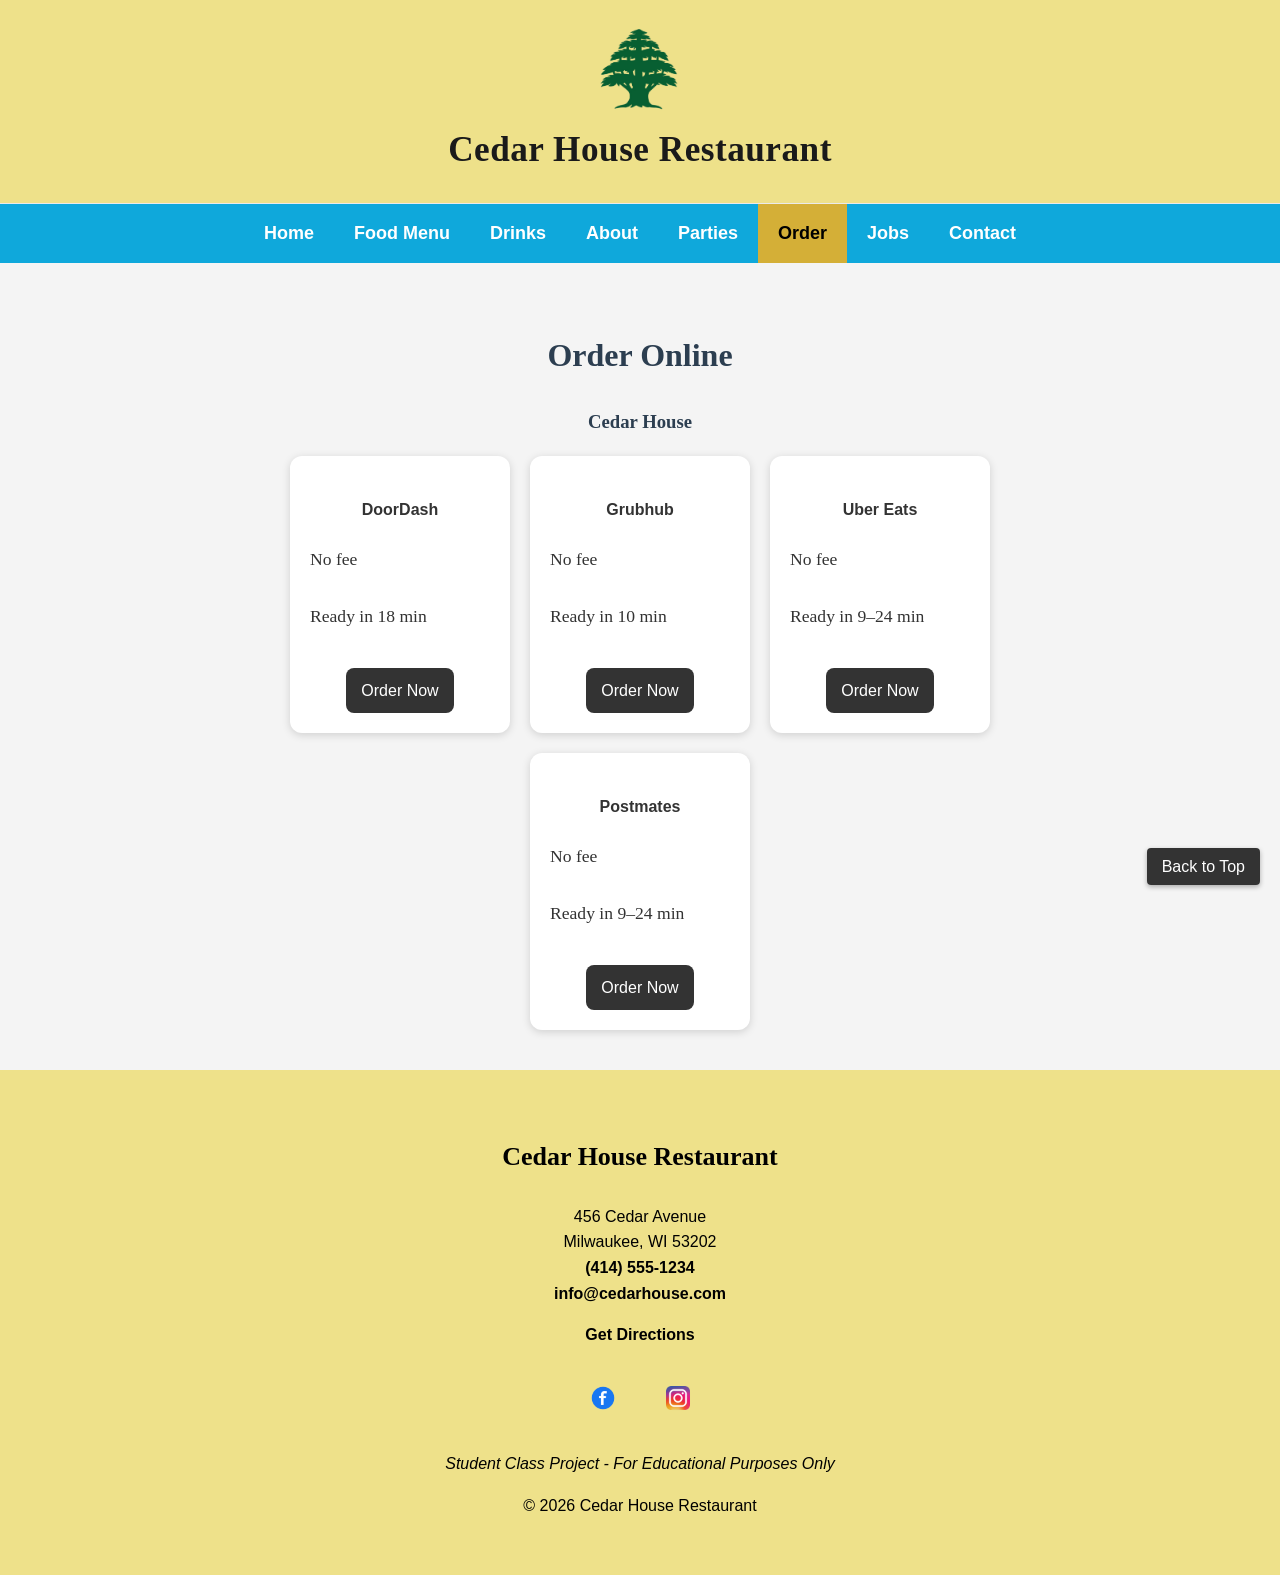
<file: order.html>
<!DOCTYPE html>
<html lang="en">
<head>
    <meta charset="UTF-8">
    <meta name="viewport" content="width=device-width, initial-scale=1.0">
    <meta name="description" content="Cedar House Restaurant authentic Lebanese cuisine in Milwaukee.">
    <meta name="keywords" content="Lebanese food, Cedar House Restaurant, Mediterranean cuisine">
    <title>Cedar House Restaurant - Order Online</title>
    <link rel="stylesheet" href="main.css">
    <link rel="shortcut icon" href="image/favicon.png">
</head>
<body id="top">
<p class="back-top">
    <a href="#top">Back to Top</a>
</p>
<header>
    <img src="image/favicon.png" alt="Cedar Tree Logo" class="logo">
    <h1>Cedar House Restaurant</h1>
</header>
<nav>
    <ul>
        <li><a href="index.html">Home</a></li>
        <li><a href="menu.html">Food Menu</a></li>
        <li><a href="drinks.html">Drinks</a></li>
        <li><a href="about.html">About</a></li>
        <li><a href="parties.html">Parties</a></li>
        <li><a href="order.html" class="active">Order</a></li>
        <li><a href="jobs.html">Jobs</a></li>
        <li><a href="contact.html">Contact</a></li>
    </ul>
</nav>

<main>
    <section class="order-online">
        <h2>Order Online</h2>
        <h3>Cedar House</h3>

        <div class="order-options">
            <div class="order-card">
                <h4>DoorDash</h4>
                <p>No fee</p>
                <p>Ready in 18 min</p>
                <a href="https://www.doordash.com/" target="_blank" rel="noopener">Order Now</a>
            </div>

            <div class="order-card">
                <h4>Grubhub</h4>
                <p>No fee</p>
                <p>Ready in 10 min</p>
                <a href="https://www.grubhub.com/" target="_blank" rel="noopener">Order Now</a>
            </div>

            <div class="order-card">
                <h4>Uber Eats</h4>
                <p>No fee</p>
                <p>Ready in 9–24 min</p>
                <a href="https://www.ubereats.com/" target="_blank" rel="noopener">Order Now</a>
            </div>

            <div class="order-card">
                <h4>Postmates</h4>
                <p>No fee</p>
                <p>Ready in 9–24 min</p>
                <a href="https://postmates.com/" target="_blank" rel="noopener">Order Now</a>
            </div>
        </div>
    </section>
</main>

<footer>
    <h3>Cedar House Restaurant</h3>
    <p>
        456 Cedar Avenue<br>
        Milwaukee, WI 53202<br>
        <a href="tel:4145551234">(414) 555-1234</a><br>
        <a href="mailto:info@cedarhouse.com">info@cedarhouse.com</a>
    </p>
    <p>
        <a href="https://www.google.com/maps" target="_blank" rel="noopener">Get Directions</a>
    </p>
    <div class="social">
        <a href="https://www.facebook.com/cedarhouses/photos/2724329147692986/" target="_blank" rel="noopener">
            <img src="image/facebook.webp" alt="Cedar House Facebook">
        </a>
        <a href="https://www.instagram.com/thecedarshouse/?hl=en" target="_blank" rel="noopener">
            <img src="image/instagram.webp" alt="Cedar House Instagram">
        </a>
    </div>
    <!-- Class Project Footer Note -->
    <p class="project-note">
        <em>Student Class Project - For Educational Purposes Only</em>
    </p>
    <p>© 2026 Cedar House Restaurant</p>
</footer>
</body>
</html>
</file>
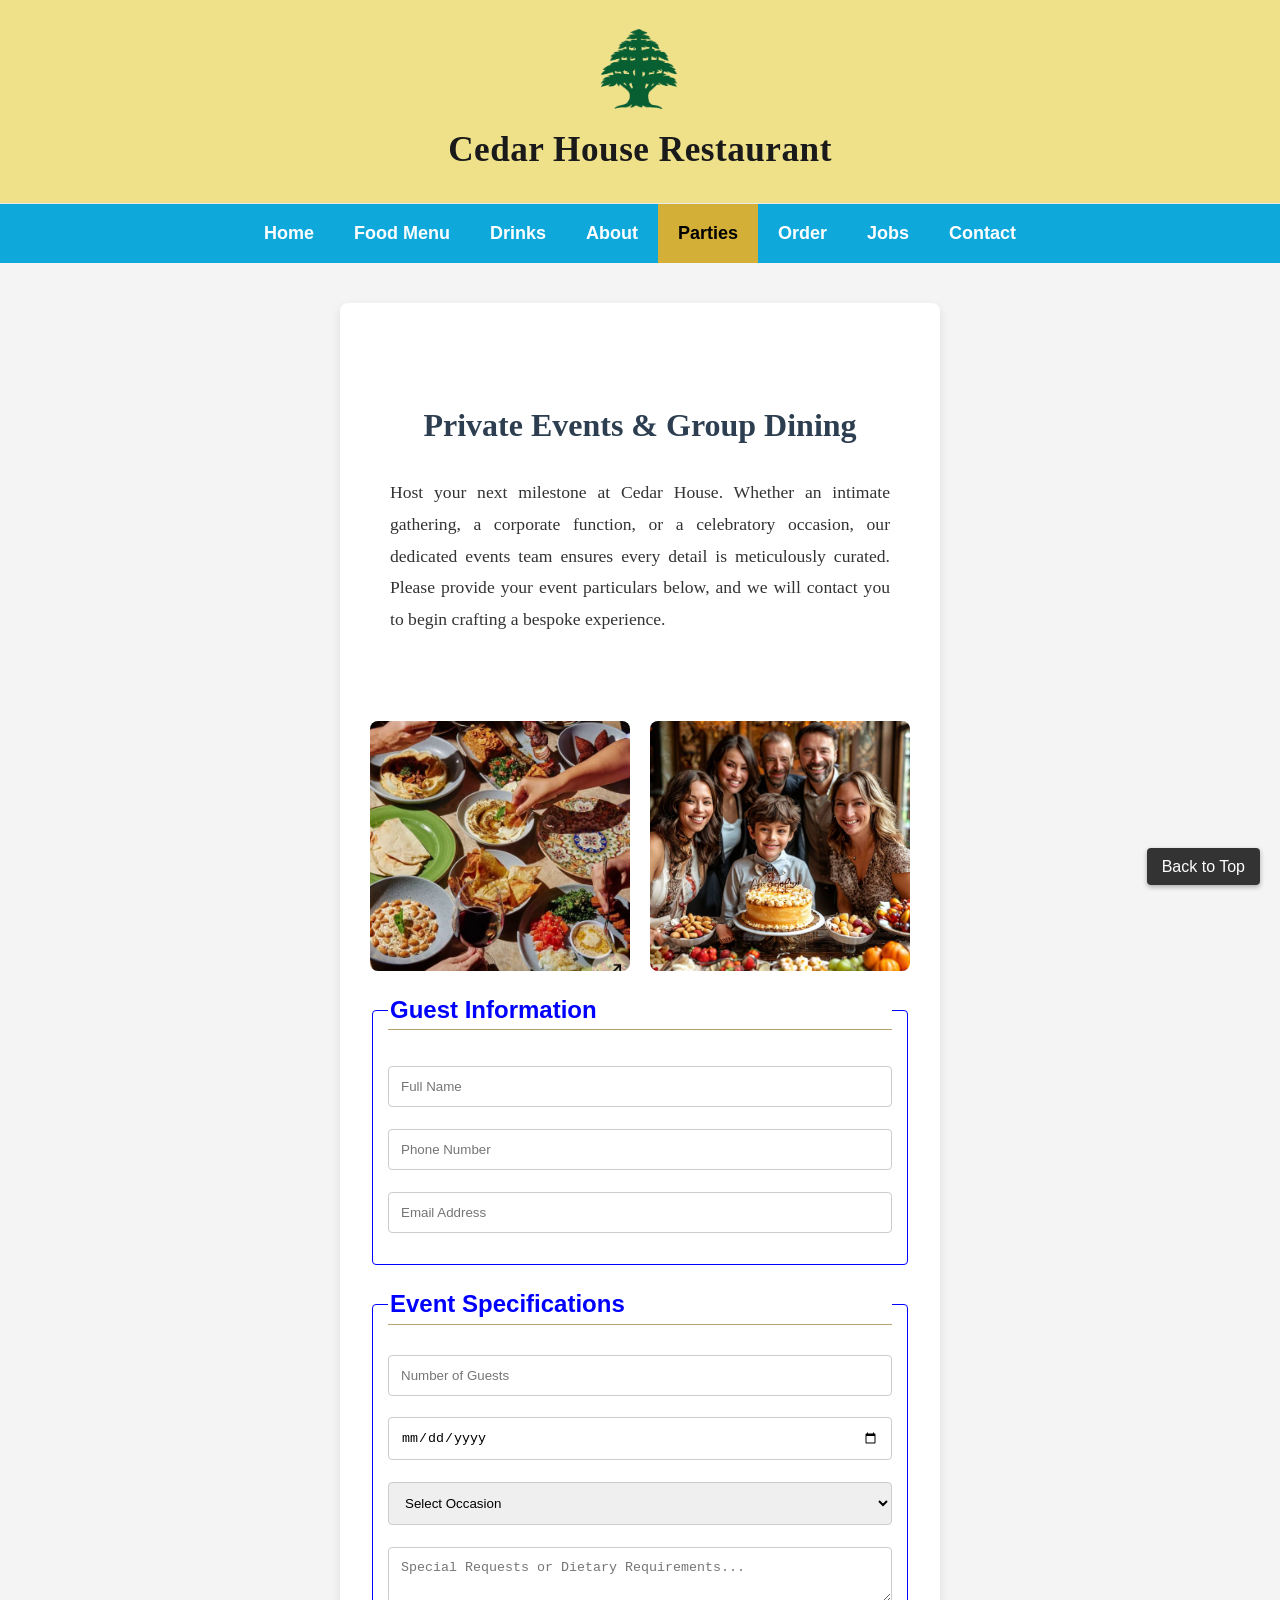
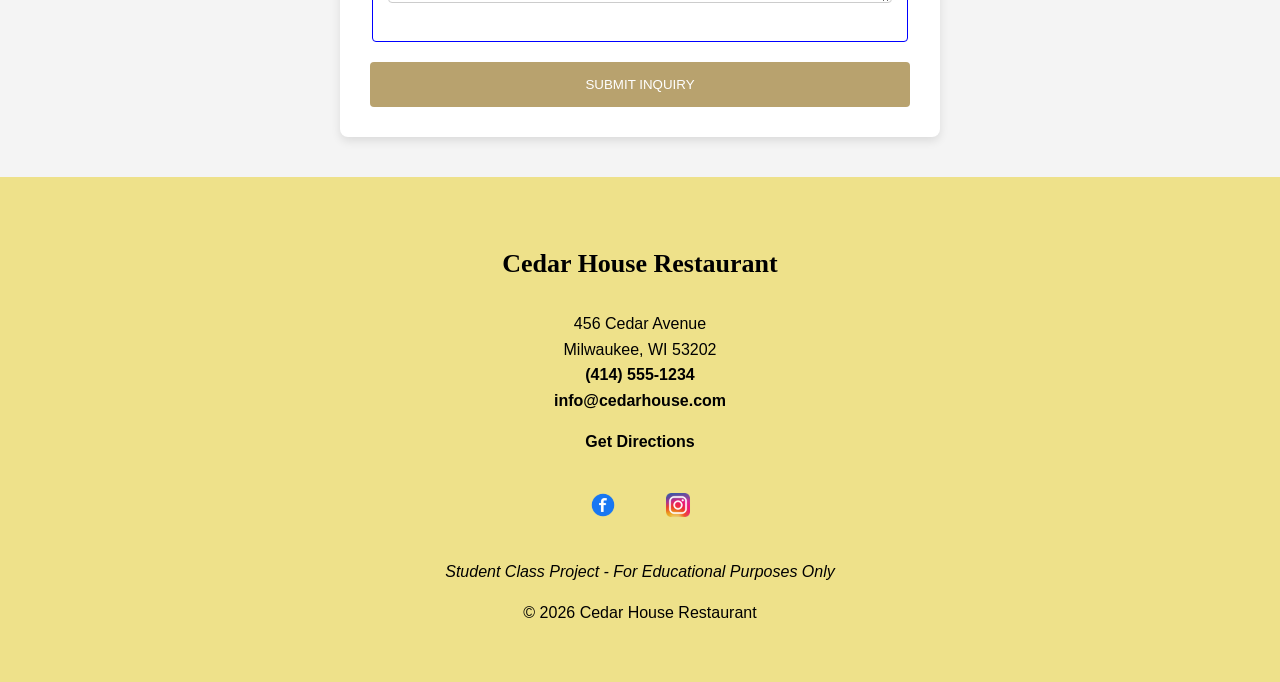
<file: parties.html>
<!DOCTYPE html>
<html lang="en">
<head>
    <meta charset="UTF-8">
    <meta name="viewport" content="width=device-width, initial-scale=1.0">
    <meta name="description" content="Cedar House Restaurant authentic Lebanese cuisine in Milwaukee.">
    <meta name="keywords" content="Lebanese food, Cedar House Restaurant, Mediterranean cuisine">
    <title>Cedar House Restaurant - Private Events & Parties</title>
    <link rel="stylesheet" href="main.css">
    <link rel="shortcut icon" href="image/favicon.png">
</head>
<body id="top">
<p class="back-top">
    <a href="#top">Back to Top</a>
</p>
<header>
    <img src="image/favicon.png" alt="Cedar Tree Logo" class="logo">
    <h1>Cedar House Restaurant</h1>
</header>
<nav>
    <ul>
        <li><a href="index.html">Home</a></li>
        <li><a href="menu.html">Food Menu</a></li>
        <li><a href="drinks.html">Drinks</a></li>
        <li><a href="about.html">About</a></li>
        <li><a href="parties.html" class="active">Parties</a></li>
        <li><a href="order.html">Order</a></li>
        <li><a href="jobs.html">Jobs</a></li>
        <li><a href="contact.html">Contact</a></li>
    </ul>
</nav>

<main>
    <div class="form-container">
        <section class="event-intro">
            <h2>Private Events & Group Dining</h2>
            <p>
                Host your next milestone at Cedar House. Whether an intimate
                gathering, a corporate function, or a celebratory occasion,
                our dedicated events team ensures every detail is meticulously
                curated. Please provide your event particulars below, and we
                will contact you to begin crafting a bespoke experience.
            </p>
        </section>

        <div class="gallery-container">
            <img src="image/parties1favicon.webp" alt="Authentic Lebanese mezze spread for groups">
            <img src="image/parties2favicon.jpg" alt="A family celebrating a birthday at Cedar House">
        </div>

        <form class="event-form" action="/submit-event" method="POST">
            <fieldset>
                <legend>Guest Information</legend>

                <input type="text"
                       name="full_name"
                       placeholder="Full Name"
                       required>

                <input type="tel"
                       name="phone"
                       placeholder="Phone Number"
                       required>

                <input type="email"
                       name="email"
                       placeholder="Email Address"
                       required>
            </fieldset>

            <fieldset>
                <legend>Event Specifications</legend>

                <input type="number"
                       name="guest_count"
                       placeholder="Number of Guests"
                       required>

                <input type="date"
                       name="event_date"
                       required>

                <select name="occasion">
                    <option value="" disabled selected>
                        Select Occasion
                    </option>
                    <option value="birthday">
                        Birthday Celebration
                    </option>
                    <option value="corporate">
                        Corporate Function
                    </option>
                    <option value="shower">
                        Baby/Bridal Shower
                    </option>
                </select>

                <textarea name="requests"
                          placeholder="Special Requests or Dietary Requirements..."></textarea>
            </fieldset>

            <button type="submit" class="btn-primary">
                Submit Inquiry
            </button>
        </form>
    </div>
</main>

<footer>
    <h3>Cedar House Restaurant</h3>
    <p>
        456 Cedar Avenue<br>
        Milwaukee, WI 53202<br>
        <a href="tel:4145551234">(414) 555-1234</a><br>
        <a href="mailto:info@cedarhouse.com">info@cedarhouse.com</a>
    </p>
    <p>
        <a href="https://www.google.com/maps" target="_blank" rel="noopener">
            Get Directions
        </a>
    </p>
    <div class="social">
        <a href="https://www.facebook.com/cedarhouses/photos/2724329147692986/" target="_blank" rel="noopener">
            <img src="image/facebook.webp" alt="Cedar House Facebook">
        </a>
        <a href="https://www.instagram.com/thecedarshouse/?hl=en" target="_blank" rel="noopener">
            <img src="image/instagram.webp" alt="Cedar House Instagram">
        </a>
    </div>
    <!-- Class Project Footer Note -->
    <p class="project-note">
        <em>Student Class Project - For Educational Purposes Only</em>
    </p>
    <p>© 2026 Cedar House Restaurant</p>
</footer>
</body>
</html>
</file>
<file: main.css>
/* ================= HEADER LOGO + TITLE ================= */
* {
    box-sizing: border-box;
}

body {
    margin: 0;
    padding: 0;
    font-family: Arial, sans-serif;
}
header {
    background-color: #eee18a !important;
    width: 100%;
    display: flex;
    flex-direction: column;
    justify-content: center;
    align-items: center;
    text-align: center;
    padding: 25px;
    box-sizing: border-box;
}
header .logo {
    width: 100px;
    height: auto;
    margin-bottom: 10px;
}
header h1 {
    margin: 0;
    color: #000000;
    font-size: 36px;
    font-weight: bold;
}
/* Fixed Back to Top button floating on the bottom right */
.back-top {
    position: fixed;
    bottom: 20px;
    right: 20px;
    z-index: 1000;
    margin: 0;
}

.back-top a {
    background-color: #333;
    color: #fff;
    padding: 10px 15px;
    border-radius: 4px;
    text-decoration: none;
    box-shadow: 0 2px 5px rgba(0,0,0,0.3);
}

.back-top a:hover {
    background-color: #555;
}

/* ================= NAVIGATION ================= */

nav {
    background-color: #0fa8db;
    width: 100%;
}
nav ul {
    display: flex;
    justify-content: center;
    align-items: center;
    list-style: none;
    padding: 0;
    margin: 0;
}
nav li {
    margin: 0;
}
nav a {
    display: block;
    color: white;
    font-size: 18px;
    font-weight: bold;
    text-decoration: none;
    padding: 15px 20px;
}
nav a:hover,
nav a.active {
    background-color: #d4af37;
    color: black;
}

/* SLIDESHOW */
.slider {
width:80%;
max-width:900px;
height:450px;
margin:30px auto;
overflow:hidden;
position:relative;
}

.slider img {
position:absolute;
width:100%;
height:100%;
object-fit:cover;
opacity:0;
animation:fade 16s infinite;
}
.slider img:nth-child(1){
animation-delay:0s;
}
.slider img:nth-child(2){
animation-delay:4s;
}
.slider img:nth-child(3){
animation-delay:8s;
}
.slider img:nth-child(4){
animation-delay:12s;
}
@keyframes fade {
0%{
opacity:0;
}
5%{
opacity:1;
}
20%{
opacity:1;
}
25%{
opacity:0;
}
100%{
opacity:0;
}
}

/* CONTENT */

h2 {
text-align:center;
font-weight:bold;
font-size:32px;
}
.welcome-text {
font-family:"Times New Roman", serif;
text-align:left;
font-size:18px;
line-height:1.8;

}
.hours h3 {
    text-align: center;
    font-weight: bold;
}
.button {
display:block;
width:220px;
margin:30px auto;
text-align:center;
background:#d4af37;
color:black;
font-weight:bold;
padding:15px;
text-decoration:none;
border-radius:8px;
}
.button:hover {
background:#9f7a26;
color:rgb(111, 135, 49);

}
.hours {
text-align:center;
}
.hours h3 {
font-weight:bold;
font-size:24px;

}
/* ================= OPENING HOURS ================= */

.hours {
    text-align: center;
}

.hours h3 {
    text-align: center;
    font-size: 24px;
    font-weight: bold;
}

.hours p {
    text-align: center;
    font-size: 18px;
}
.social {
    margin-top: 20px;
    display: flex;
    justify-content: center;
    gap: 15px;
}

.social img {
    width: 40px;
    height: 40px;
    object-fit: contain;
    transition: transform 0.3s;
}

.social img:hover {
    transform: scale(1.2);
}
/* MOBILE */
@media(max-width:768px){
nav ul {
flex-direction:column;
}
.slider {
width:95%;
height:300px;
}
header h1 {
font-size:25px;
}
}
/* ================= FOOTER ================= */

footer {
    background-color: #eee18a;
    color: #000000;
    text-align: center;
    padding: 40px 20px; /* Keep vertical padding, adjust horizontal as needed */
    margin: 0;          /* Removes the 40px top/bottom and 20px side margins */
    width: 100%;        /* Forces it to take up the full width */
    box-sizing: border-box; /* Ensures padding doesn't push it past 100% width */
}
footer h3 {
    color: #000000;
    font-size: 26px;
    font-weight: bold;
}

footer p {
    color: #000000;
}

footer a {
    color: #000000;
    font-weight: bold;
    text-decoration: none;
    margin: 10px;
}

footer a:hover {
    color: #ffffff;
    text-decoration: underline;
}





/* --- Global Styling & Typography --- */
body {
    font-family: 'Segoe UI', Tahoma, Geneva, Verdana, sans-serif;
    color: #333333;
    line-height: 1.6;
    background-color: #f9f9f9;
    margin: 0;
    padding: 0;
}

h1, h2, h3 {
    font-family: 'Georgia', serif;
    color: #2c3e50;
}

/* --- Menu Layout & Centering --- */
.menu-container {
    max-width: 900px;
    margin: 40px auto;
    background: #ffffff;
    padding: 40px;
    border-radius: 12px;
    box-shadow: 0 4px 20px rgba(0, 0, 0, 0.05);
}

.menu-page-header h2, 
.menu-section > h2 {
    text-align: center;
    font-size: 2rem;
    margin-bottom: 30px;
    color: #1b4d3e; /* Deep Cedar Green flavor */
}

/* --- Menu Grid Item Layout --- */
.menu-list {
    display: flex;
    flex-direction: column;
    gap: 25px;
}

.menu-item {
    display: flex;
    align-items: center;
    gap: 20px;
    padding-bottom: 20px;
    border-bottom: 1px solid #eaeaea;
}

.menu-item:last-child {
    border-bottom: none;
}

/* --- Professional Image Sizing & Centering --- */
.menu-item img {
    width: 120px;
    height: 120px;
    object-fit: cover;
    border-radius: 8px;
    box-shadow: 0 2px 8px rgba(0,0,0,0.1);
    flex-shrink: 0;
}

/* --- Typography Details --- */
.menu-details {
    flex-grow: 1;
}

.menu-details h3 {
    margin: 0 0 5px 0;
    font-size: 1.25rem;
    color: #2c3e50;
}

.menu-details p {
    margin: 0 0 10px 0;
    color: #666666;
    font-size: 0.95rem;
}

/* --- Sleek, Modern Price Styling --- */
.price-options {
    list-style: none;
    padding: 0;
    margin: 0;
    display: flex;
    gap: 15px;
}

.price-options li {
    background: #f1f5f3;
    padding: 4px 10px;
    border-radius: 6px;
    font-size: 0.9rem;
}

.price-label {
    color: #555;
    font-weight: 500;
}

.price-value {
    color: #1b4d3e;
    font-weight: bold;
    margin-left: 5px;
}
/* --- Pure CSS Menu Tabs Functionality --- */

/* Hide the raw radio input circles */
.tab-input {
    display: none;
}

/* Style the tab buttons/labels container */
.tab-labels {
    display: flex;
    justify-content: center;
    gap: 10px;
    margin-bottom: 35px;
    flex-wrap: wrap;
    border-bottom: 2px solid #eaeaea;
    padding-bottom: 15px;
}

/* Style individual tab buttons */
.tab-labels label {
    background-color: #f1f5f3;
    color: #2c3e50;
    padding: 10px 20px;
    border-radius: 25px;
    cursor: pointer;
    font-weight: 600;
    transition: all 0.3s ease;
    font-size: 0.95rem;
}

.tab-labels label:hover {
    background-color: #d8e5e0;
    color: #1b4d3e;
}

/* Hide all menu sections by default */
.menu-section {
    display: none;
}

/* Connect the radio buttons to show the correct section when clicked */
#food-tab1:checked ~ .tab-labels label[for="food-tab1"],
#food-tab2:checked ~ .tab-labels label[for="food-tab2"],
#food-tab3:checked ~ .tab-labels label[for="food-tab3"],
#food-tab4:checked ~ .tab-labels label[for="food-tab4"] {
    background-color: #1b4d3e;
    color: #ffffff;
}

#food-tab1:checked ~ #appetizers,
#food-tab2:checked ~ #soup,
#food-tab3:checked ~ #main-courses,
#food-tab4:checked ~ #sweet {
    display: block;
    animation: fadeIn 0.4s ease-in-out;
}

/* Smooth fade-in effect when switching tabs */
@keyframes fadeIn {
    from { opacity: 0; transform: translateY(5px); }
    to { opacity: 1; transform: translateY(0); }
}



/* --- TABS COMPONENT STYLES --- */

/* 1. Hide the actual radio buttons */
.menu-container {
    max-width: 800px;
    margin: 40px auto;
    padding: 0 20px;
}

.tab-input {
    display: none;
}

/* 2. Style the tab labels to look like buttons */
.tab-labels {
    display: flex;
    justify-content: center;
    gap: 15px;
    margin-bottom: 30px;
}

.tab-labels label {
    background-color: #f0f0f0;
    color: #333;
    padding: 12px 24px;
    font-weight: bold;
    border-radius: 4px;
    cursor: pointer;
    transition: background-color 0.3s ease, color 0.3s ease;
}

.tab-labels label:hover {
    background-color: #ddd;
}

/* 3. Hide all content sections by default */
.menu-container .content {
    display: none;
}

/* 4. Show the correct content and highlight active tab based on checked radio */
#tab1:checked ~ .tab-labels label[for="tab1"],
#tab2:checked ~ .tab-labels label[for="tab2"] {
    background-color: #333; /* Darker accent for active tab */
    color: #fff;
}

#tab1:checked ~ #drinks-content {
    display: block;
}

#tab2:checked ~ #coffee-content {
    display: block;
}

/* 5. Menu Item Styling for Clean Layout */
.content h2, .content h3 {
    border-bottom: 2px solid #eaeaea;
    padding-bottom: 8px;
    margin-top: 30px;
    margin-bottom: 15px;
    color: #2c2c2c;
}

.item {
    display: flex;
    justify-content: space-between;
    padding: 10px 0;
    border-bottom: 1px dashed #ddd;
}

.item p {
    margin: 0;
}

.item p:last-child {
    font-weight: bold;
    color: #b17b38; /* Warm accent matching restaurant vibe */
}


/* ==========================================
   Cedar House - About Page & Global Clean-up
   ========================================== */

/* Global Styles - Modernized Clean Font */
body {
    font-family: -apple-system, BlinkMacSystemFont, "Segoe UI", Roboto, Helvetica, Arial, sans-serif;
    margin: 0;
    padding: 0;
    background-color: #fcfbfa;
    color: #333333;
    line-height: 1.6;
}

header {
    text-align: center;
    padding: 25px 20px;
    background-color: #ffffff;
    border-bottom: 1px solid #eaeaea;
}

header img {
    display: block;
    margin: 0 auto 10px auto;
}

header h1 {
    margin: 0;
    font-size: 2.2rem;
    color: #1a1a1a;
    letter-spacing: 0.5px;
}

/* Navigation Styles */
.nav-container {
    background-color: #ffffff;
    border-bottom: 1px solid #eaeaea;
    padding: 12px 0;
}

.nav-horizontal {
    list-style: none;
    display: flex;
    justify-content: center;
    gap: 30px;
    margin: 0;
    padding: 0;
}

.nav-horizontal li a {
    text-decoration: none;
    color: #555555;
    font-size: 0.95rem;
    font-weight: 500;
    transition: color 0.2s ease;
}

.nav-horizontal li a:hover {
    color: #b8a26e;
}

/* Active navigation link styling */
.nav-horizontal a.active {
    font-weight: bold;
    color: #b8a26e;
}


/* Styling for your Story Section */
main section {
    max-width: 800px; /* Keeps lines from getting too long, which improves readability */
    margin: 0 auto;   /* Centers the section */
    padding: 40px 20px;
}

main section p {
    font-size: 1.1rem;      /* Slightly larger for readability */
    line-height: 1.8;       /* Increases space between lines for a cleaner look */
    margin-bottom: 25px;    /* Adds space between paragraphs */
    color: #333;            /* Dark grey instead of harsh black */
    text-align: justify;    /* Aligns text evenly for a clean, blocky look */
    font-family: 'Georgia', serif; /* A classic, professional serif font */
}

/* Styling for your caption */
figcaption {
    font-size: 0.9rem;
    color: #777;
    text-transform: uppercase;
    letter-spacing: 1.5px;
    margin-top: 10px;
    margin-bottom: 30px;
}

body {
    margin: 0;
    padding: 0;
    font-family: sans-serif;
    background-color: #f4f4f4;
}

/* Centers everything inside the div */
.form-container {
    max-width: 600px;
    margin: 40px auto; /* Centers the block on the page */
    padding: 30px;
    background-color: #ffffff;
    border-radius: 8px;
    box-shadow: 0 4px 10px rgba(0,0,0,0.1);
}

h1 {
    font-family: 'Playfair Display', serif;
    text-align: center;
    color: #333;
}

.gallery-container {
    display: grid;
    grid-template-columns: 1fr 1fr;
    gap: 20px;
    margin: 20px 0;
}

.gallery-container img {
    width: 100%;
    height: 250px;
    object-fit: cover;
    border-radius: 8px;
}

fieldset {
    border: none;
    margin-bottom: 25px;
    padding: 0;
}

legend {
    font-size: 1.5rem;
    color: #b8a26e;
    border-bottom: 1px solid #b8a26e;
    width: 100%;
    margin-bottom: 15px;
}

input, select, textarea {
    width: 100%;
    padding: 12px;
    margin-bottom: 15px;
    border: 1px solid #ccc;
    border-radius: 4px;
    box-sizing: border-box;
}

.btn-primary {
    width: 100%;
    background-color: #b8a26e;
    color: white;
    padding: 15px;
    border: none;
    border-radius: 4px;
    cursor: pointer;
    text-transform: uppercase;
}

@media (max-width: 768px) {
    .gallery-container {
        grid-template-columns: 1fr;
    }
}


.order-online {
    padding: 40px;
    text-align: center;
}

.order-options {
    display: flex;
    flex-wrap: wrap;
    gap: 20px;
    justify-content: center;
}

.order-card {
    width: 220px;
    padding: 20px;
    border-radius: 12px;
    background-color: white;
    box-shadow: 0 2px 8px rgba(0, 0, 0, 0.15);
}

.order-card a {
    display: inline-block;
    margin-top: 10px;
    padding: 10px 15px;
    text-decoration: none;
    border-radius: 8px;
    background-color: #333;
    color: white;
}





.jobs-page {
    width: 80%;
    margin: 40px auto;
}

.jobs-page form input,
.jobs-page form select,
.jobs-page form textarea {
    width: 100%;
    padding: 10px;
    margin-top: 5px;
}

.jobs-page button {
    padding: 12px 24px;
    cursor: pointer;
}

/* Style inputs with type="text", type="email", type="tel", date, select elements and textareas */
input[type=text], input[type=email], input[type=tel], input[type=date], select, textarea {
  width: 100%;
  padding: 12px;
  border: 1px solid #ccc;
  border-radius: 4px;
  box-sizing: border-box;
  margin-top: 6px;
  margin-bottom: 16px;
  resize: vertical;
}

/* Style the submit and reset buttons */
input[type=submit], input[type=reset] {
  background-color: #04AA6D;
  color: white;
  padding: 12px 20px;
  border: none;
  border-radius: 4px;
  cursor: pointer;
  margin-right: 10px;
}

input[type=reset] {
  background-color: #ccc;
  color: #333;
}

input[type=submit]:hover {
  background-color: #45a049;
}

input[type=reset]:hover {
  background-color: #b3b3b3;
}

/* Add a background color and some padding around the form */
.container {
  border-radius: 5px;
  background-color: #f2f2f2;
  padding: 20px;
}

fieldset {
  border: 1px solid #0000FF;
  margin-bottom: 20px;
  padding: 15px;
  border-radius: 4px;
}

legend {
  color: #0000FF;
  font-weight: bold;
}
</file>
